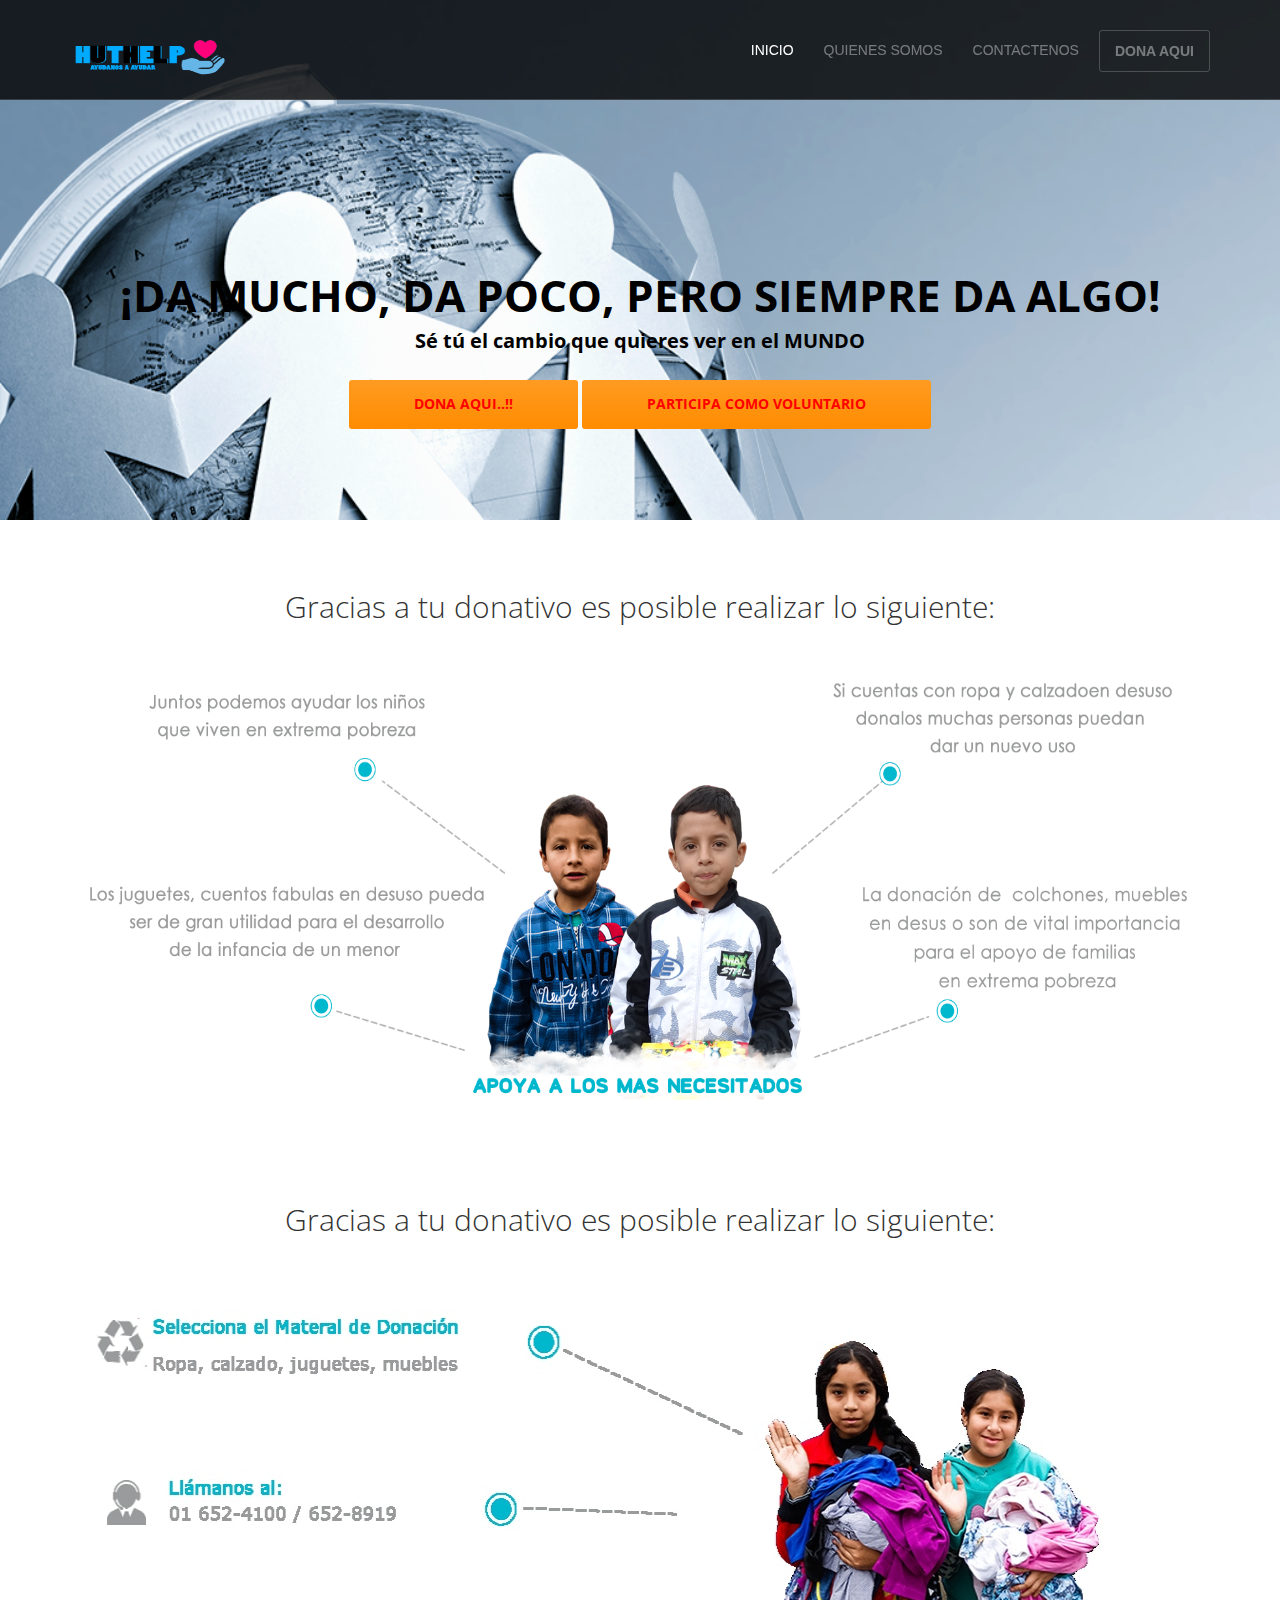
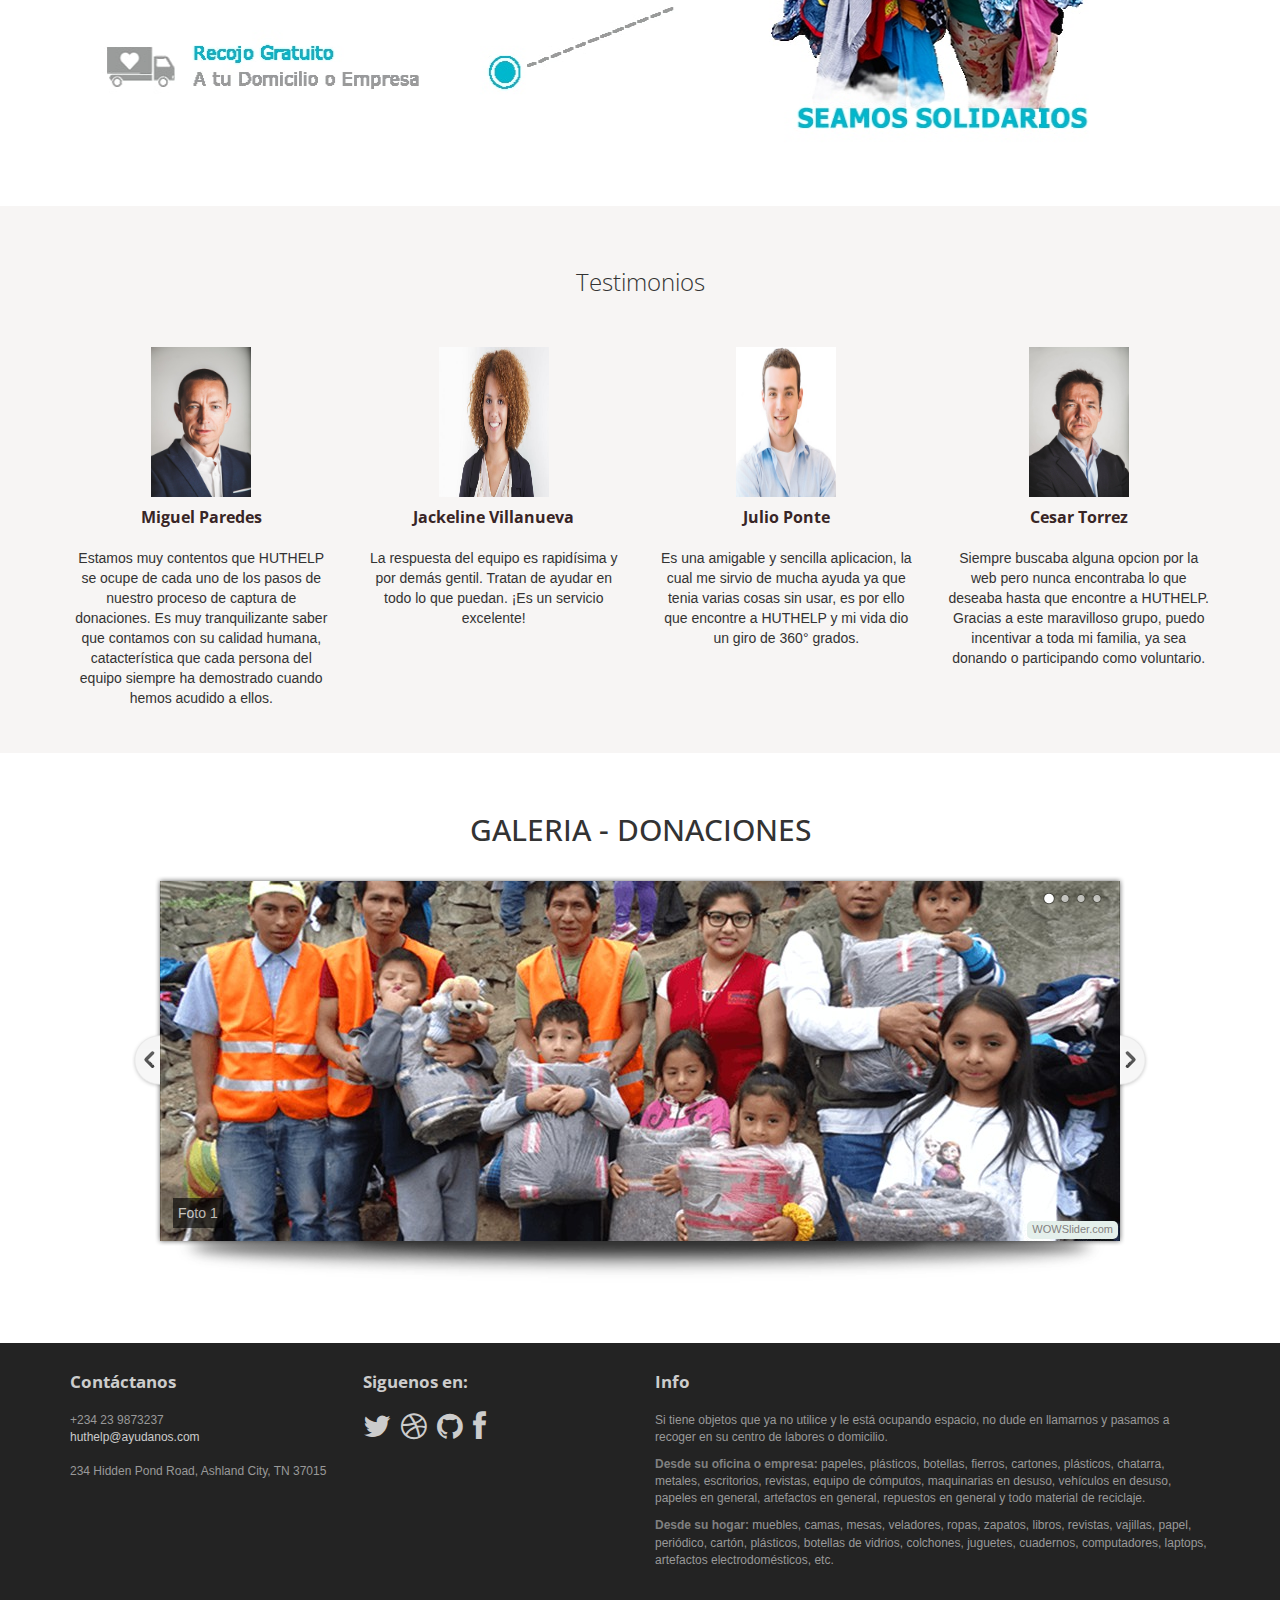
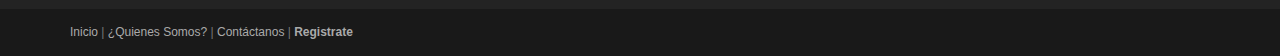
<file: Proyecto Donaciones/WebContent/index.html>
<!DOCTYPE html>
<html lang="en">
<head>
	<meta charset="utf-8">
	<meta name="viewport"    content="width=device-width, initial-scale=1.0">
	<meta name="description" content="">
	
	
	<title>HUTHELP - AYUDANOS A AYUDAR</title>

	<!-- este es el icono del logo de la pagina -->
	<link rel="shortcut icon" href="resources/assets/images/gt_favicon.png">
	<!-- usar api de google para el estilo de las letras -->
	<link rel="stylesheet" media="screen" href="http://fonts.googleapis.com/css?family=Open+Sans:300,400,700">
	<link rel="stylesheet" href="resources/assets/css/bootstrap.min.css">
	<link rel="stylesheet" href="resources/assets/css/font-awesome.min.css">

	<!-- Importando bootstrap y css para poder utilizarlos -->
	<link rel="stylesheet" href="resources/assets/css/bootstrap-theme.css" media="screen" >
	<link rel="stylesheet" href="resources/assets/css/main.css">

	
	
	<!-- UTF-8 permite codificar cualquier carácter Unicode -->
	<meta http-equiv="content-type" content="text/html; charset=utf-8" />
	<meta name="keywords" content="WOW Slider, Slider jQuery, Slider jQuery Image" />
	<meta name="description" content="WOWSlider creado con WOW Slider, un programa de asistente gratuito que ayuda a generar fácilmente hermosas presentaciones de diapositivas web" />
	
	<!-- Start WOWSlider.com HEAD section -->
	<link rel="stylesheet" type="text/css" href="engine1/style.css" media="screen" />
	<style type="text/css">a#vlb{display:none}</style>
	
	<style type="text/css">
        .zoom {
            /* Aumentamos la anchura y altura durante 2 segundos */
            transition: width 2s, height 2s, transform 2s;
            -moz-transition: width 2s, height 2s, -moz-transform 2s;
            -webkit-transition: width 2s, height 2s, -webkit-transform 2s;
            -o-transition: width 2s, height 2s,-o-transform 2s;
        }

            .zoom:hover {
                /* tranformamos el elemento al pasar el mouse por encima al doble de
            su tamaño con scale(2). */
                transform: scale(1.5);
                -moz-transform: scale(1.5); /* Firefox */
                -webkit-transform: scale(1.5); /* Chrome - Safari */
                -o-transform: scale(1.5); /* Opera */
            }
    </style>
	<script type="text/javascript" src="engine1/jquery.js"></script>
</head>

<body class="home">
	<!-- Barra de navegacion fija -->
	<div class="navbar navbar-inverse navbar-fixed-top headroom">
		<div class="container">
			<div class="navbar-header">
				<!-- Se transforma en boton cuando la pantalla se hace mas pequeña y jala los atributos del navbar-collapse -->
				<button type="button" class="navbar-toggle" data-toggle="collapse" data-target=".navbar-collapse"><span class="icon-bar"></span> <span class="icon-bar"></span> <span class="icon-bar"></span> </button>
				<!-- imagen del logo -->
				<a class="navbar-brand" href="index.html"><img width="158px" height="58px" src="resources/assets/images/LOGO_HUTHELP.png" alt="Progressus HTML5 template"></a>
			</div>
			<div class="navbar-collapse collapse">
			<!-- el navbar ocupa todo , y con nav pull-right le digo que empieze a llenar de derecha a izquierda -->
				<ul class="nav navbar-nav pull-right">
					<li class="active"><a href="index.html">INICIO</a></li>
					<li><a href="about.html">QUIENES SOMOS</a></li>
					<!-- drop down es para hacer una lista desplegable -->
					
					<li><a href="contact.html">CONTACTENOS</a></li>
					<li><a class="btn" href="signin.html">DONA AQUI</a></li>
				</ul>
			</div><!--/.nav-collapse -->
		</div>
	</div> 
	<!-- /.navbar -->

	<!-- Header -->
	<header id="head">
		<div class="container">
			<div class="row">
			<!-- el lead es para destacar el h1 (en negrita o mas oscuro) -->
				<h1 class="lead" style="color:black;"><b>¡DA MUCHO, DA POCO, PERO SIEMPRE DA ALGO!</b></h1>
				<!-- el tagline se usa para el lema -->
				<p class="tagline" style="color:black"><b style="font-size:20px">Sé tú el cambio que quieres ver en el MUNDO</b></p>
				<p><a class="btn btn-action btn-lg" role="button" style="color:red;">DONA AQUI..!!</a> <a class="btn btn-action btn-lg" role="button" style="color:red;">PARTICIPA COMO VOLUNTARIO</a></p>
			</div>
		</div>
	</header>
	<!-- /Header -->

	

	
	<div class="container text-center">
		<br> <br>
		<!-- la clase thin lo vuelve mas delgado la letra -->
		<h2 class="thin">Gracias a tu donativo es posible realizar lo siguiente:</h2>
		<!-- el text-muted le da un color gris parece como si fuera inhabilitado -->
		<img alt="" src="resources/assets/images/importancia-en-donar.png" width="1400px" height="500px">
		<br>
	</div>
	
		<div class="container text-center">
		<br> <br>
		<!-- la clase thin lo vuelve mas delgado la letra -->
		<h2 class="thin">Gracias a tu donativo es posible realizar lo siguiente:</h2>
		<!-- el text-muted le da un color gris parece como si fuera inhabilitado -->
		<img alt="" src="resources/assets/images/bg_header1.jpg" width="1400px" height="500px">
		<br>
	</div>
	
		
	<!-- el jumbotron es para resaltar el div (fondo)-->
	<div class="jumbotron top-space">
		<div class="container">
			
			<h3 class="text-center thin">Testimonios</h3>
			
			<div class="row">
			<!-- el col-md-3 es decir ocupara 3 espacios de 12 en una pantalla normal pero cuando es small sera sm-6 es decir la mitad -->
				<div class="col-md-3 col-sm-6 highlight">
				<center><img class="zoom" src="img/perfil_1.jpg" alt="" width="100px" height="150px"></center>
				<!-- el h-caption lo centra y lo vuelve negrita=subtitulo -->
					<div class="h-caption"><h4>Miguel Paredes</h4></div>
					<div class="h-body text-center">
						<p>Estamos muy contentos que HUTHELP se ocupe de cada uno de los pasos de nuestro proceso de captura de donaciones.

Es muy tranquilizante saber que contamos con su calidad humana, catacterística que cada persona del equipo siempre ha demostrado cuando hemos acudido a ellos.</p>
					</div>
				</div>
				<div class="col-md-3 col-sm-6 highlight">
				<center><img class="zoom" src="img/perfil_2.jpg" alt="" width="110px" height="150px"></center>
					<div class="h-caption"><h4>Jackeline Villanueva</h4></div>
					<div class="h-body text-center">
						<p>La respuesta del equipo es rapidísima y por demás gentil. Tratan de ayudar en todo lo que puedan.

¡Es un servicio excelente! </p>
					</div>
				</div>
				<div class="col-md-3 col-sm-6 highlight">
				<center><img class="zoom" src="img/perfil_4.jpg" alt="" width="100px" height="150px"></center>
					<div class="h-caption"><h4>Julio Ponte</h4></div>
					<div class="h-body text-center">
						<p>Es una amigable y sencilla aplicacion, la cual me sirvio de mucha ayuda ya que tenia varias cosas sin usar, es por ello que encontre a HUTHELP y mi vida dio un giro de 360° grados.</p>
					</div>
				</div>
				<div class="col-md-3 col-sm-6 highlight">
				<center><img class="zoom" src="img/perfil_5.jpg" alt="" width="100px" height="150px"></center>
					<div class="h-caption"><h4>Cesar Torrez</h4></div>
					<div class="h-body text-center">
						<p>Siempre buscaba alguna opcion por la web pero nunca encontraba lo que deseaba hasta que encontre a HUTHELP.
						Gracias a este maravilloso grupo, puedo incentivar a toda mi familia, ya sea donando o participando como voluntario. </p>
					</div>
				</div>
			</div> <!-- /row  -->
		
		</div>
	</div>
	<!-- /Highlights -->

	<!-- container -->
	<div class="container">
		<!-- centrar el texto y hace un espacio en la parte superior del h2 -->
		<h2 class="text-center top-space">GALERIA - DONACIONES</h2>
		<br>
		<!-- wowslider-container1 es el carrusel -->
		<div id="wowslider-container1">
			<div class="ws_images">
		<a href="#"><img src="data1/images/1.jpg" alt="1" title="Foto 1" id="wows0"/></a>
		<a href="#"><img src="data1/images/2.jpg" alt="2" title="Foto 2" id="wows1"/></a>
		<a href="#"><img src="data1/images/3.jpg" alt="3" title="Foto 3" id="wows2"/></a>
		<a href="#"><img src="data1/images/4.jpg" alt="4" title="Foto 4" id="wows3"/></a>
		</div>
		<!-- ws_bullets es para seleccionar en los puntos y que aparesca una imagen pequeña de las fotos -->
		<div class="ws_bullets"><div>
		<a href="#wows0" title="Foto 1"><img src="data1/tooltips/1.jpg" alt="1"/>Foto 1</a>
		<a href="#wows1" title="Foto 2"><img src="data1/tooltips/2.jpg" alt="2"/>Foto 2</a>
		<a href="#wows2" title="Foto 3"><img src="data1/tooltips/3.jpg" alt="3"/>Foto 3</a>
		<a href="#wows3" title="Foto 4"><img src="data1/tooltips/4.jpg" alt="4"/>Foto 4</a>
		</div></div>
		<div class="ws_shadow"></div>
			
	</div>

</div>	<!-- /container -->
	


<!-- pie de pagina / top space significa espacio en la parte superior -->
	<footer id="footer" class="top-space">

		<div class="footer1">
			<div class="container">
			<!-- row es fila -->
				<div class="row">
					<!-- widget es para darle un tamaño y un color personalizado /pequeño -->
					<div class="col-md-3 widget">
						<h3 class="widget-title">Contáctanos</h3>
						<div class="widget-body">
							<p>+234 23 9873237<br>
								<a href="mailto:#">huthelp@ayudanos.com</a><br>
								<br>
								234 Hidden Pond Road, Ashland City, TN 37015
							</p>	
						</div>
					</div>

					<div class="col-md-3 widget">
						<h3 class="widget-title">Siguenos en: </h3>
						<div class="widget-body">
							<p class="follow-me-icons">
								<a href=""><i class="fa fa-twitter fa-2"></i></a>
								<a href=""><i class="fa fa-dribbble fa-2"></i></a>
								<a href=""><i class="fa fa-github fa-2"></i></a>
								<a href=""><i class="fa fa-facebook fa-2"></i></a>
							</p>	
						</div>
					</div>

					<div class="col-md-6 widget">
						<h3 class="widget-title">Info</h3>
						<div class="widget-body">
							<p>Si tiene objetos que ya no utilice y le está ocupando espacio, no dude en llamarnos y pasamos a recoger en su centro de labores o domicilio.</p>
							<p><strong style="color:gray;">Desde su oficina o empresa:</strong>
papeles, plásticos, botellas, fierros, cartones, plásticos, chatarra, metales, escritorios, revistas,  equipo de cómputos, maquinarias en desuso, vehículos en desuso, papeles en general, artefactos en general, repuestos en general y todo material de reciclaje.</p>
<p><strong style="color:gray;">Desde su hogar:</strong>
muebles, camas, mesas, veladores, ropas, zapatos, libros, revistas, vajillas, papel, periódico, cartón, plásticos, botellas de vidrios, colchones, juguetes, cuadernos, computadores, laptops, artefactos electrodomésticos, etc.</p>
						</div>
					</div>

				</div> <!-- /row of widgets -->
			</div>
		</div>

		<div class="footer2">
			<div class="container">
				<div class="row">
					
					<div class="col-md-6 widget">
						<div class="widget-body">
							<p class="simplenav">
								<a href="index.html">Inicio</a> | 
								<a href="about.html">¿Quienes Somos?</a> |
								<a href="contact.html">Contáctanos</a> |
								<b><a href="signup.html">Registrate</a></b>
							</p>
						</div>
					</div>

					

				</div> <!-- /row of widgets -->
			</div>
		</div>

	</footer>	
		




	<!-- Las bibliotecas de JavaScript se colocan al final del documento para que las páginas se carguen más rápido -->
	<script src="http://ajax.googleapis.com/ajax/libs/jquery/1.10.2/jquery.min.js"></script>
	<script src="http://netdna.bootstrapcdn.com/bootstrap/3.0.0/js/bootstrap.min.js"></script>
	<script src="resources/assets/js/headroom.min.js"></script>
	<script src="resources/assets/js/jQuery.headroom.min.js"></script>
	<script src="resources/assets/js/template.js"></script>
	<script type="text/javascript" src="engine1/script.js"></script>
</body>
</html>
</file>
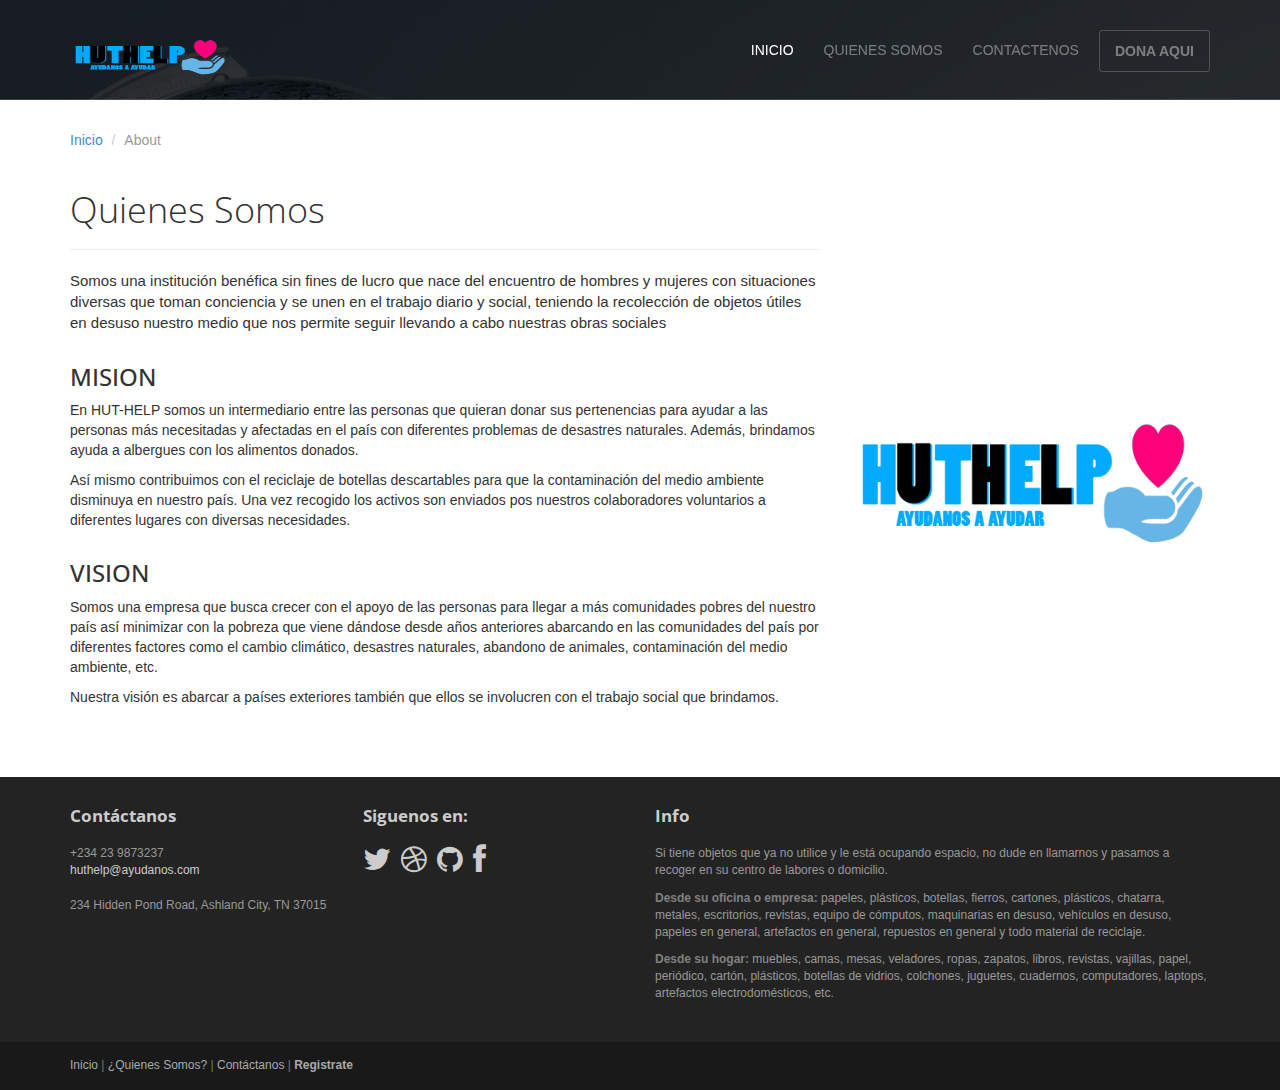
<file: Proyecto Donaciones/WebContent/about.html>
<!DOCTYPE html>
<html lang="en">
<head>
	<meta charset="utf-8">
	<meta name="viewport"    content="width=device-width, initial-scale=1.0">
	<meta name="description" content="">
	
	
	<title>¿Quienes Somos? - HUTHELP</title>

	<!-- este es el icono del logo de la pagina -->
	<link rel="shortcut icon" href="resources/assets/images/gt_favicon.png">
	<!-- usar api de google para el estilo de las letras -->
	<link rel="stylesheet" media="screen" href="http://fonts.googleapis.com/css?family=Open+Sans:300,400,700">
	<link rel="stylesheet" href="resources/assets/css/bootstrap.min.css">
	<link rel="stylesheet" href="resources/assets/css/font-awesome.min.css">

	<!-- Importando bootstrap y css para poder utilizarlos -->
	<link rel="stylesheet" href="resources/assets/css/bootstrap-theme.css" media="screen" >
	<link rel="stylesheet" href="resources/assets/css/main.css">

	
</head>

<body>
	<!-- Barra de navegacion fija , esta invertidad empieza a colocar los valores de derecha a izquierda y fixed-top hace que se pegue a la parte superior-->
	<div class="navbar navbar-inverse navbar-fixed-top headroom" >
		<div class="container">
			<div class="navbar-header">
				<!-- Se transforma en boton cuando la pantalla se hace mas pequeña y jala los atributos del navbar-collapse -->
				<button type="button" class="navbar-toggle" data-toggle="collapse" data-target=".navbar-collapse"><span class="icon-bar"></span> <span class="icon-bar"></span> <span class="icon-bar"></span> </button>
				<a class="navbar-brand" href="index.html"><img width="158px" height="58px" src="resources/assets/images/LOGO_HUTHELP.png" alt="Progressus HTML5 template"></a>
			</div>
			<div class="navbar-collapse collapse">
			<!-- el navbar ocupa todo , y con nav pull-right le digo que empieze a llenar de derecha a izquierda -->
				<ul class="nav navbar-nav pull-right">
					<li class="active"><a href="index.html">INICIO</a></li>
					<li><a href="about.html">QUIENES SOMOS</a></li>
					
					<li><a href="contact.html">CONTACTENOS</a></li>
					<li><a class="btn" href="signin.html">DONA AQUI</a></li>
				</ul>
			</div><!--/.nav-collapse -->
		</div>
	</div> 
	<!-- /.navbar -->

	<header id="head" class="secondary"></header>

	<!-- container -->
	<div class="container">
		
		<!-- Esta parte es para direccionar dentro de la pagina hacia otra ventana -->
		<ol class="breadcrumb">
			<li><a href="index.html">Inicio</a></li>
			<li class="active">About</li>
		</ol>

		<div class="row">
			
			<!-- Contenido principal del artículo -->
			<article class="col-sm-8 maincontent">
				<header class="page-header">
					<h1 class="page-title">Quienes Somos</h1>
				</header>
				<p style="font-size:15px;">Somos una institución benéfica sin fines de lucro que nace del encuentro de hombres y mujeres con situaciones diversas que toman conciencia y se unen en el trabajo diario y social, teniendo la recolección de objetos útiles en desuso nuestro medio que nos permite seguir llevando a cabo nuestras obras sociales</p>
				
				
				<h3>MISION</h3>
				<p>En HUT-HELP somos un intermediario entre las personas que quieran donar sus pertenencias para ayudar a las personas más necesitadas y afectadas en el país con diferentes problemas de desastres naturales. Además, brindamos ayuda a albergues con los alimentos donados. </p>
				<p>Así mismo contribuimos con el reciclaje de botellas descartables para que la contaminación del medio ambiente disminuya en nuestro país. Una vez recogido los activos son enviados pos nuestros colaboradores voluntarios a diferentes lugares con diversas necesidades.</p>
				
				
				<h3>VISION</h3>
				<p>Somos una empresa que busca crecer con el apoyo de las personas para llegar a más comunidades pobres del nuestro país así minimizar con la pobreza que viene dándose desde años anteriores abarcando en las comunidades del país por diferentes factores como el cambio climático, desastres naturales, abandono de animales, contaminación del medio ambiente, etc. </p>
				<p>Nuestra visión es abarcar a países exteriores también que ellos se involucren con el trabajo social que brindamos.</p>
			</article>
			<!-- /Article -->
			<aside class="col-md-4 sidebar sidebar-right">

				<div class="row widget">
					<div class="col-xs-12">
						<p><img src="resources/assets/images/LOGO_HUTHELP.png" style="width:1900px; padding-top:200px;" alt=""></p>
					</div>
				</div>
			</aside>


		</div>
	</div>	<!-- /container -->
	
	<!-- pie de pagina / top space significa espacio en la parte superior -->
	<footer id="footer" class="top-space">
			<!-- footer1 esta aplicandole un estilo personalizado a ese div como el fondo en negro -->
		<div class="footer1">
			<div class="container">
			<!-- row es fila -->
				<div class="row">
					<!-- widget es para darle un tamaño y un color personalizado /pequeño -->
					<div class="col-md-3 widget">
						<h3 class="widget-title">Contáctanos</h3>
						<div class="widget-body">
							<p>+234 23 9873237<br>
								<a href="mailto:#">huthelp@ayudanos.com</a><br>
								<br>
								234 Hidden Pond Road, Ashland City, TN 37015
							</p>	
						</div>
					</div>

					<div class="col-md-3 widget">
						<h3 class="widget-title">Siguenos en: </h3>
						<div class="widget-body">
							<p class="follow-me-icons">
								<a href=""><i class="fa fa-twitter fa-2"></i></a>
								<a href=""><i class="fa fa-dribbble fa-2"></i></a>
								<a href=""><i class="fa fa-github fa-2"></i></a>
								<a href=""><i class="fa fa-facebook fa-2"></i></a>
							</p>	
						</div>
					</div>

					<div class="col-md-6 widget">
						<h3 class="widget-title">Info</h3>
						<div class="widget-body">
							<p>Si tiene objetos que ya no utilice y le está ocupando espacio, no dude en llamarnos y pasamos a recoger en su centro de labores o domicilio.</p>
							<p><strong style="color:gray;">Desde su oficina o empresa:</strong>
papeles, plásticos, botellas, fierros, cartones, plásticos, chatarra, metales, escritorios, revistas,  equipo de cómputos, maquinarias en desuso, vehículos en desuso, papeles en general, artefactos en general, repuestos en general y todo material de reciclaje.</p>
<p><strong style="color:gray;">Desde su hogar:</strong>
muebles, camas, mesas, veladores, ropas, zapatos, libros, revistas, vajillas, papel, periódico, cartón, plásticos, botellas de vidrios, colchones, juguetes, cuadernos, computadores, laptops, artefactos electrodomésticos, etc.</p>
						</div>
					</div>

				</div> <!-- /row of widgets -->
			</div>
		</div>
		<!-- footer2 esta aplicandole un estilo personalizado a ese div como el fondo en negro -->
		<div class="footer2">
			<div class="container">
				<div class="row">
					
					<div class="col-md-6 widget">
						<div class="widget-body">
							<p class="simplenav">
								<a href="index.html">Inicio</a> | 
								<a href="about.html">¿Quienes Somos?</a> |
								<a href="contact.html">Contáctanos</a> |
								<b><a href="signup.html">Registrate</a></b>
							</p>
						</div>
					</div>

				

				</div> <!-- /row of widgets -->
			</div>
		</div>
	</footer>	
		




	<!-- Las bibliotecas de JavaScript se colocan al final del documento para que las páginas se carguen más rápido -->
	<script src="http://ajax.googleapis.com/ajax/libs/jquery/1.10.2/jquery.min.js"></script>
	<script src="http://netdna.bootstrapcdn.com/bootstrap/3.0.0/js/bootstrap.min.js"></script>
	<script src="resources/assets/js/headroom.min.js"></script>
	<script src="resources/assets/js/jQuery.headroom.min.js"></script>
	<script src="resources/assets/js/template.js"></script>
</body>
</html>
</file>
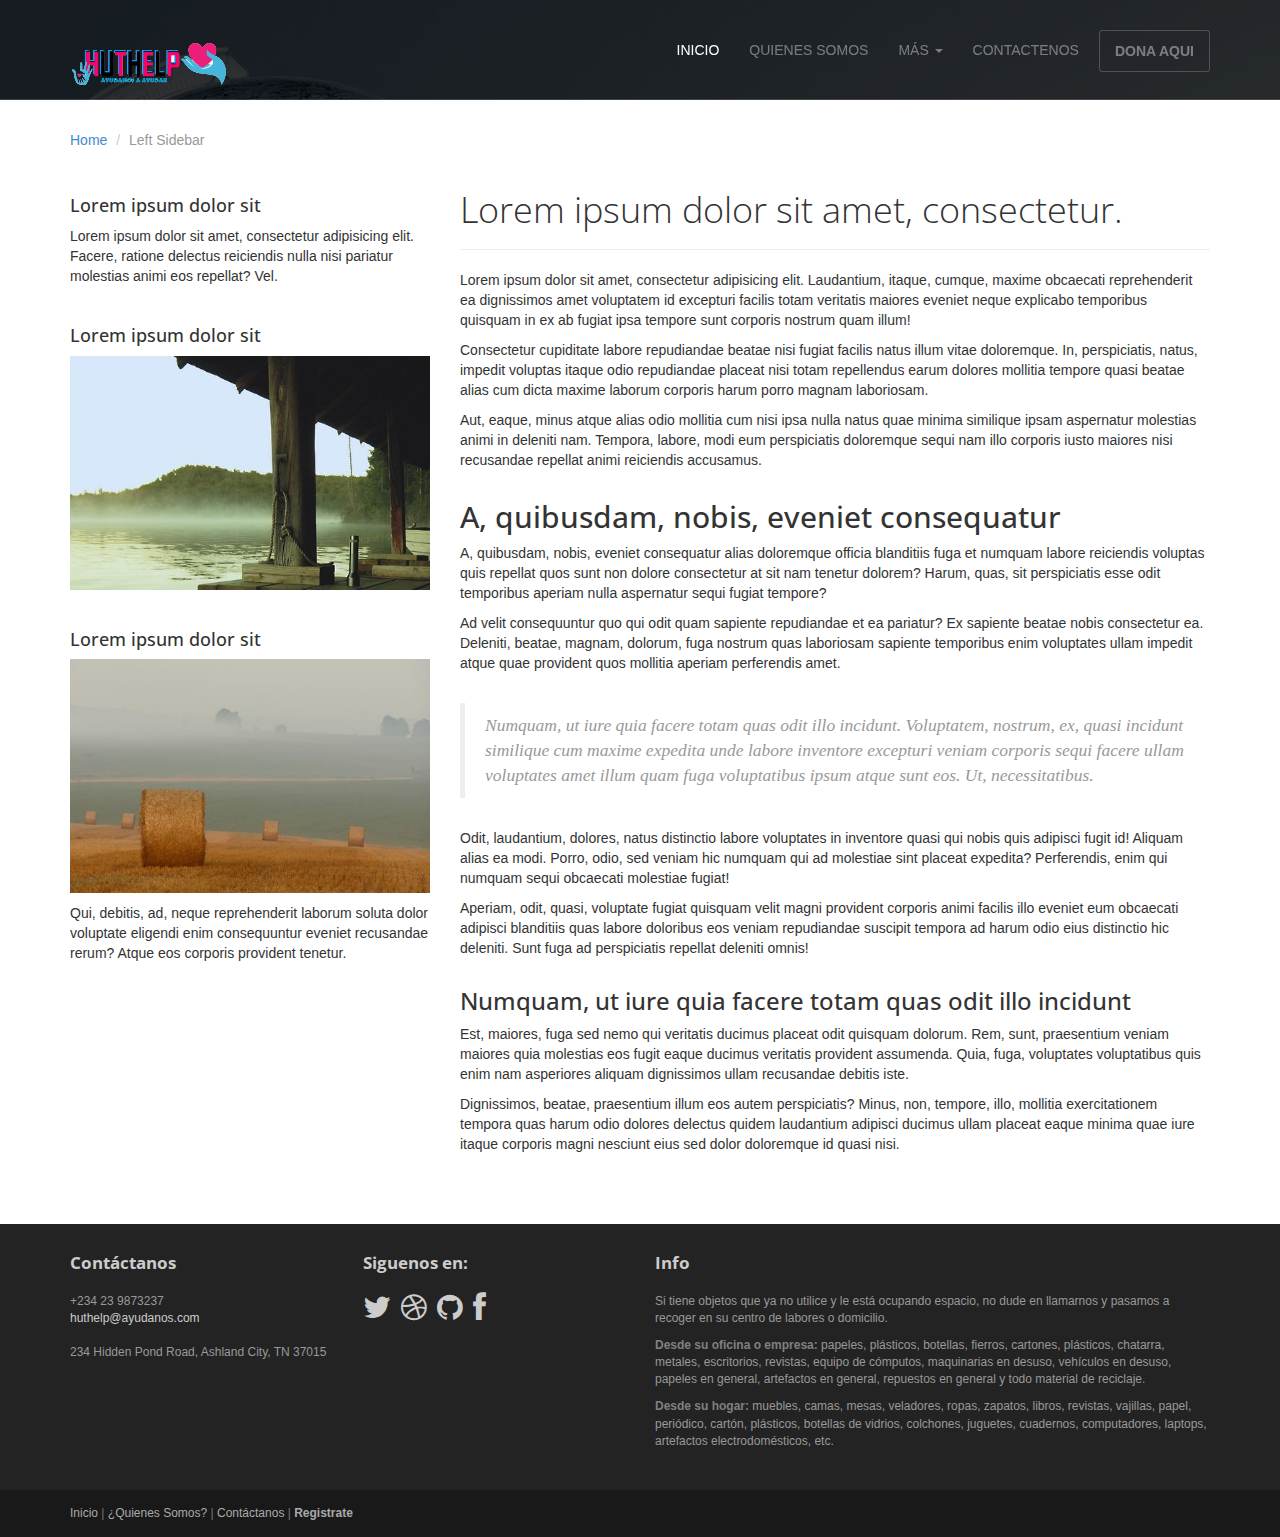
<file: Proyecto Donaciones/WebContent/sidebar-left.html>
<!DOCTYPE html>
<html lang="en">
<head>
	<meta charset="utf-8">
	<meta name="viewport"    content="width=device-width, initial-scale=1.0">
	<meta name="description" content="">

	
	<title>Historia - HUTHELP</title>
	<!-- este es el icono del logo de la pagina -->
	<link rel="shortcut icon" href="resources/assets/images/gt_favicon.png">
	<!-- usar api de google para el estilo de las letras -->
	<link rel="stylesheet" media="screen" href="http://fonts.googleapis.com/css?family=Open+Sans:300,400,700">
	<link rel="stylesheet" href="resources/assets/css/bootstrap.min.css">
	<link rel="stylesheet" href="resources/assets/css/font-awesome.min.css">

	<!-- Importando bootstrap y css para poder utilizarlos -->
	<link rel="stylesheet" href="resources/assets/css/bootstrap-theme.css" media="screen" >
	<link rel="stylesheet" href="resources/assets/css/main.css">

	
</head>

<body>
	<!-- Barra de navegacion fija , esta invertidad empieza a colocar los valores de derecha a izquierda y fixed-top hace que se pegue a la parte superior-->
	<div class="navbar navbar-inverse navbar-fixed-top headroom" >
		<div class="container">
			<div class="navbar-header">
				<!-- Button for smallest screens -->
				<button type="button" class="navbar-toggle" data-toggle="collapse" data-target=".navbar-collapse"><span class="icon-bar"></span> <span class="icon-bar"></span> <span class="icon-bar"></span> </button>
				<a class="navbar-brand" href="index.html"><img src="resources/assets/images/logo.png" alt="Progressus HTML5 template"></a>
			</div>
			<div class="navbar-collapse collapse">
			<!-- el navbar ocupa todo , y con nav pull-right le digo que empieze a llenar de derecha a izquierda -->
				<ul class="nav navbar-nav pull-right">
					<li class="active"><a href="index.html">INICIO</a></li>
					<li><a href="about.html">QUIENES SOMOS</a></li>
					<li class="dropdown">
						<a href="#" class="dropdown-toggle" data-toggle="dropdown">MÁS <b class="caret"></b></a>
						<ul class="dropdown-menu">
							<li><a href="sidebar-left.html">HISTORIA</a></li>
							<li class="active"><a href="sidebar-right.html">MISION Y VISION</a></li>
						</ul>
					</li>
					<li><a href="contact.html">CONTACTENOS</a></li>
					<li><a class="btn" href="signin.html">DONA AQUI</a></li>
				</ul>
			</div><!--/.nav-collapse -->
		</div>
	</div> 
	<!-- /.navbar -->

	<header id="head" class="secondary"></header>

	<!-- container -->
	<div class="container">
		<!-- Esta parte es para direccionar dentro de la pagina hacia otra ventana -->
		<ol class="breadcrumb">
			<li><a href="index.html">Home</a></li>
			<li class="active">Left Sidebar</li>
		</ol>

		<div class="row">
			
			<!-- barra lateral sidebar  left=derecha-->
			<aside class="col-md-4 sidebar sidebar-left">

				<div class="row widget">
					<div class="col-xs-12">
						<h4>Lorem ipsum dolor sit</h4>
						<p>Lorem ipsum dolor sit amet, consectetur adipisicing elit. Facere, ratione delectus reiciendis nulla nisi pariatur molestias animi eos repellat? Vel.</p>
					</div>
				</div>
				<div class="row widget">
					<div class="col-xs-12">
						<h4>Lorem ipsum dolor sit</h4>
						<p><img src="resources/assets/images/1.jpg" alt=""></p>
					</div>
				</div>
				<div class="row widget">
					<div class="col-xs-12">
						<h4>Lorem ipsum dolor sit</h4>
						<p><img src="resources/assets/images/2.jpg" alt=""></p>
						<p>Qui, debitis, ad, neque reprehenderit laborum soluta dolor voluptate eligendi enim consequuntur eveniet recusandae rerum? Atque eos corporis provident tenetur.</p>
					</div>
				</div>

			</aside>
			<!-- /Sidebar -->

			<!-- Article main content -->
			<article class="col-md-8 maincontent">
				<header class="page-header">
					<h1 class="page-title">Lorem ipsum dolor sit amet, consectetur.</h1>
				</header>
				<p>Lorem ipsum dolor sit amet, consectetur adipisicing elit. Laudantium, itaque, cumque, maxime obcaecati reprehenderit ea dignissimos amet voluptatem id excepturi facilis totam veritatis maiores eveniet neque explicabo temporibus quisquam in ex ab fugiat ipsa tempore sunt corporis nostrum quam illum!</p>
				<p>Consectetur cupiditate labore repudiandae beatae nisi fugiat facilis natus illum vitae doloremque. In, perspiciatis, natus, impedit voluptas itaque odio repudiandae placeat nisi totam repellendus earum dolores mollitia tempore quasi beatae alias cum dicta maxime laborum corporis harum porro magnam laboriosam.</p>
				<p>Aut, eaque, minus atque alias odio mollitia cum nisi ipsa nulla natus quae minima similique ipsam aspernatur molestias animi in deleniti nam. Tempora, labore, modi eum perspiciatis doloremque sequi nam illo corporis iusto maiores nisi recusandae repellat animi reiciendis accusamus.</p>

				<h2>A, quibusdam, nobis, eveniet consequatur</h2>
				<p>A, quibusdam, nobis, eveniet consequatur alias doloremque officia blanditiis fuga et numquam labore reiciendis voluptas quis repellat quos sunt non dolore consectetur at sit nam tenetur dolorem? Harum, quas, sit perspiciatis esse odit temporibus aperiam nulla aspernatur sequi fugiat tempore?</p>
				<p>Ad velit consequuntur quo qui odit quam sapiente repudiandae et ea pariatur? Ex sapiente beatae nobis consectetur ea. Deleniti, beatae, magnam, dolorum, fuga nostrum quas laboriosam sapiente temporibus enim voluptates ullam impedit atque quae provident quos mollitia aperiam perferendis amet.</p>

				<blockquote>Numquam, ut iure quia facere totam quas odit illo incidunt. Voluptatem, nostrum, ex, quasi incidunt similique cum maxime expedita unde labore inventore excepturi veniam corporis sequi facere ullam voluptates amet illum quam fuga voluptatibus ipsum atque sunt eos. Ut, necessitatibus.</blockquote>
				<p>Odit, laudantium, dolores, natus distinctio labore voluptates in inventore quasi qui nobis quis adipisci fugit id! Aliquam alias ea modi. Porro, odio, sed veniam hic numquam qui ad molestiae sint placeat expedita? Perferendis, enim qui numquam sequi obcaecati molestiae fugiat!</p>
				<p>Aperiam, odit, quasi, voluptate fugiat quisquam velit magni provident corporis animi facilis illo eveniet eum obcaecati adipisci blanditiis quas labore doloribus eos veniam repudiandae suscipit tempora ad harum odio eius distinctio hic deleniti. Sunt fuga ad perspiciatis repellat deleniti omnis!</p>

				<h3>Numquam, ut iure quia facere totam quas odit illo incidunt</h3>
				<p>Est, maiores, fuga sed nemo qui veritatis ducimus placeat odit quisquam dolorum. Rem, sunt, praesentium veniam maiores quia molestias eos fugit eaque ducimus veritatis provident assumenda. Quia, fuga, voluptates voluptatibus quis enim nam asperiores aliquam dignissimos ullam recusandae debitis iste.</p>
				<p>Dignissimos, beatae, praesentium illum eos autem perspiciatis? Minus, non, tempore, illo, mollitia exercitationem tempora quas harum odio dolores delectus quidem laudantium adipisci ducimus ullam placeat eaque minima quae iure itaque corporis magni nesciunt eius sed dolor doloremque id quasi nisi.</p>
			</article>
			<!-- /Article -->

		</div>
	</div>	<!-- /container -->
	
<!-- pie de pagina / top space significa espacio en la parte superior -->
	<footer id="footer" class="top-space">
<!-- footer1 esta aplicandole un estilo personalizado a ese div como el fondo en negro -->
		<div class="footer1">
			<div class="container">
			<!-- row es fila -->
				<div class="row">
					<!-- widget es para darle un tamaño y un color personalizado /pequeño -->
					<div class="col-md-3 widget">
						<h3 class="widget-title">Contáctanos</h3>
						<div class="widget-body">
							<p>+234 23 9873237<br>
								<a href="mailto:#">huthelp@ayudanos.com</a><br>
								<br>
								234 Hidden Pond Road, Ashland City, TN 37015
							</p>	
						</div>
					</div>

					<div class="col-md-3 widget">
						<h3 class="widget-title">Siguenos en: </h3>
						<div class="widget-body">
							<p class="follow-me-icons">
								<a href=""><i class="fa fa-twitter fa-2"></i></a>
								<a href=""><i class="fa fa-dribbble fa-2"></i></a>
								<a href=""><i class="fa fa-github fa-2"></i></a>
								<a href=""><i class="fa fa-facebook fa-2"></i></a>
							</p>	
						</div>
					</div>

					<div class="col-md-6 widget">
						<h3 class="widget-title">Info</h3>
						<div class="widget-body">
							<p>Si tiene objetos que ya no utilice y le está ocupando espacio, no dude en llamarnos y pasamos a recoger en su centro de labores o domicilio.</p>
							<p><strong style="color:gray;">Desde su oficina o empresa:</strong>
papeles, plásticos, botellas, fierros, cartones, plásticos, chatarra, metales, escritorios, revistas,  equipo de cómputos, maquinarias en desuso, vehículos en desuso, papeles en general, artefactos en general, repuestos en general y todo material de reciclaje.</p>
<p><strong style="color:gray;">Desde su hogar:</strong>
muebles, camas, mesas, veladores, ropas, zapatos, libros, revistas, vajillas, papel, periódico, cartón, plásticos, botellas de vidrios, colchones, juguetes, cuadernos, computadores, laptops, artefactos electrodomésticos, etc.</p>
						</div>
					</div>

				</div> <!-- /row of widgets -->
			</div>
		</div>
<!-- footer2 esta aplicandole un estilo personalizado a ese div como el fondo en negro -->
		<div class="footer2">
			<div class="container">
				<div class="row">
					
					<div class="col-md-6 widget">
						<div class="widget-body">
							<p class="simplenav">
								<a href="index.html">Inicio</a> | 
								<a href="about.html">¿Quienes Somos?</a> |
								<a href="contact.html">Contáctanos</a> |
								<b><a href="signup.html">Registrate</a></b>
							</p>
						</div>
					</div>



				</div> <!-- /row of widgets -->
			</div>
		</div>
	</footer>	
		




	<!-- Las bibliotecas de JavaScript se colocan al final del documento para que las páginas se carguen más rápido -->
	<script src="http://ajax.googleapis.com/ajax/libs/jquery/1.10.2/jquery.min.js"></script>
	<script src="http://netdna.bootstrapcdn.com/bootstrap/3.0.0/js/bootstrap.min.js"></script>
	<script src="resources/assets/js/headroom.min.js"></script>
	<script src="resources/assets/js/jQuery.headroom.min.js"></script>
	<script src="resources/assets/js/template.js"></script>
</body>
</html>
</file>
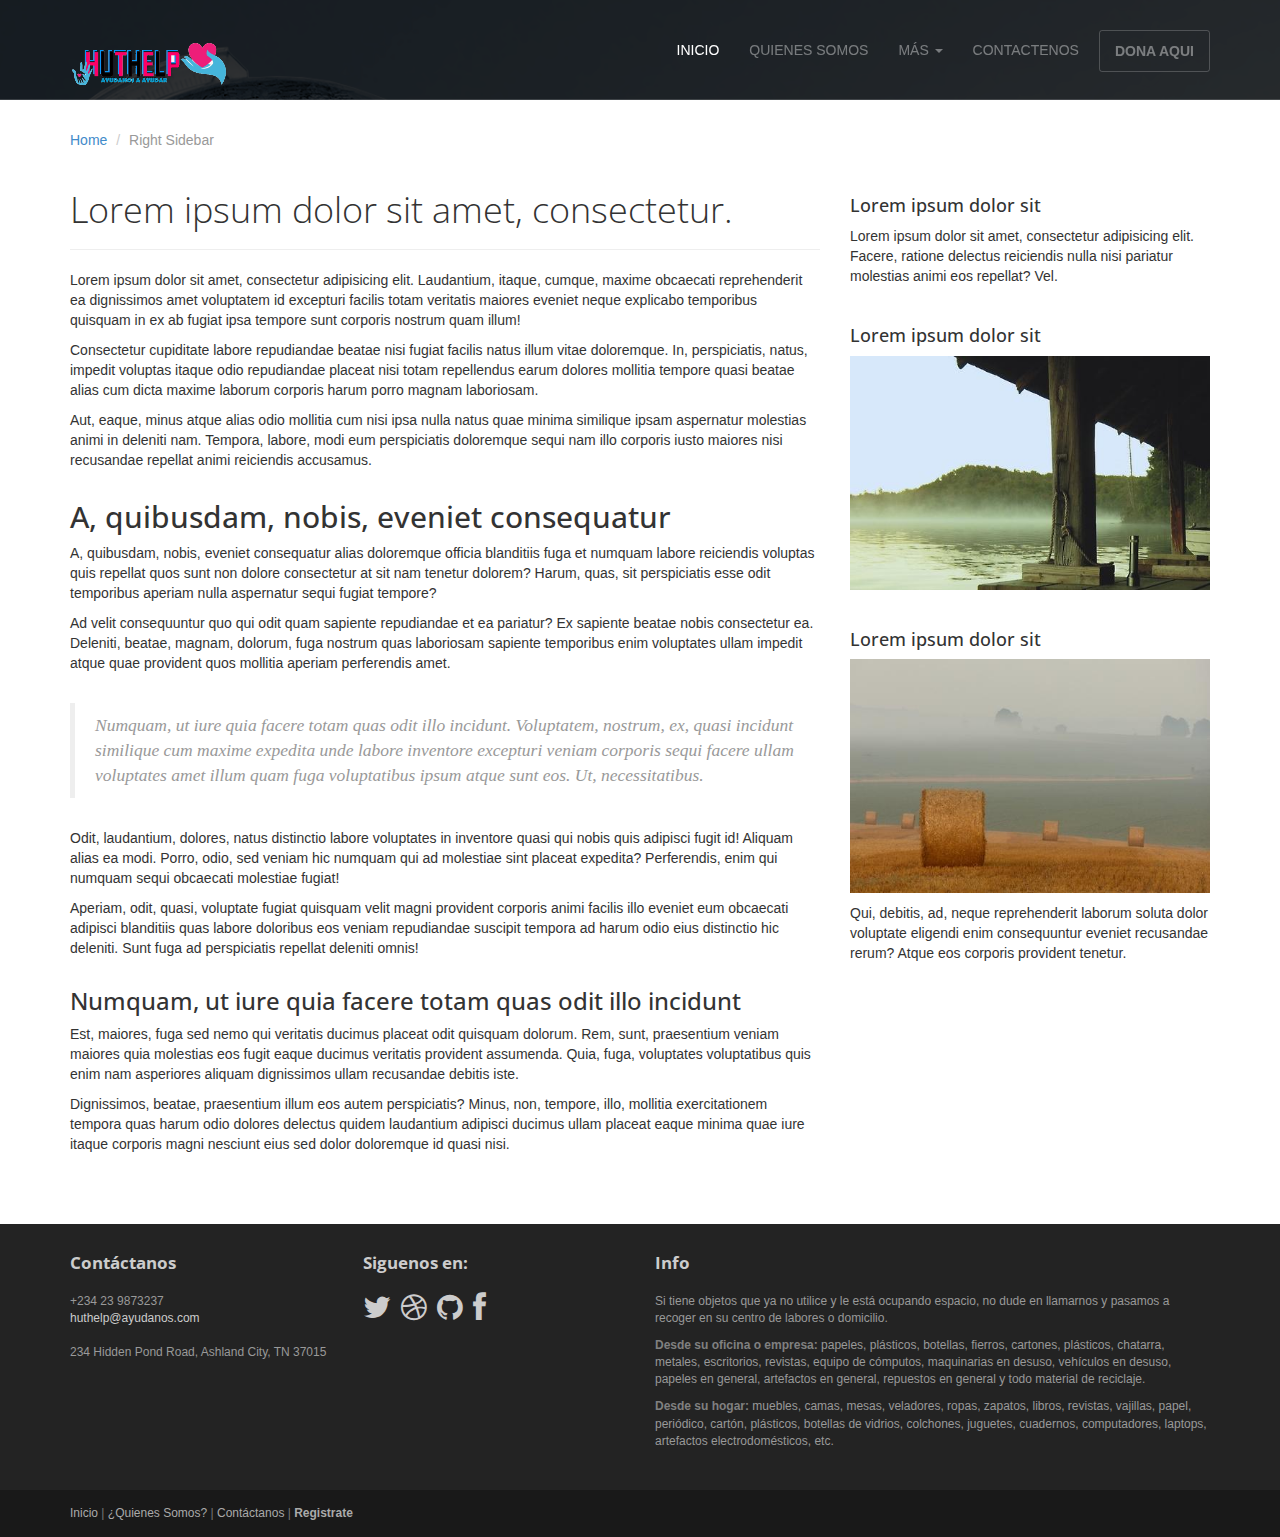
<file: Proyecto Donaciones/WebContent/sidebar-right.html>
<!DOCTYPE html>
<html lang="en">
<head>
	<meta charset="utf-8">
	<meta name="viewport"    content="width=device-width, initial-scale=1.0">
	<meta name="description" content="">

	
	<title>Mision y Vision - HUTHELP</title>
	<!-- este es el icono del logo de la pagina -->
	<link rel="shortcut icon" href="resources/assets/images/gt_favicon.png">
	<!-- usar api de google para el estilo de las letras -->
	<link rel="stylesheet" media="screen" href="http://fonts.googleapis.com/css?family=Open+Sans:300,400,700">
	<link rel="stylesheet" href="resources/assets/css/bootstrap.min.css">
	<link rel="stylesheet" href="resources/assets/css/font-awesome.min.css">

	<!-- Importando bootstrap y css para poder utilizarlos -->
	<link rel="stylesheet" href="resources/assets/css/bootstrap-theme.css" media="screen" >
	<link rel="stylesheet" href="resources/assets/css/main.css">


</head>

<body>
	<!-- Barra de navegacion fija , esta invertidad empieza a colocar los valores de derecha a izquierda y fixed-top hace que se pegue a la parte superior-->
	<div class="navbar navbar-inverse navbar-fixed-top headroom" >
		<div class="container">
			<div class="navbar-header">
				<!-- Button for smallest screens -->
				<button type="button" class="navbar-toggle" data-toggle="collapse" data-target=".navbar-collapse"><span class="icon-bar"></span> <span class="icon-bar"></span> <span class="icon-bar"></span> </button>
				<a class="navbar-brand" href="index.html"><img src="resources/assets/images/logo.png" alt="Progressus HTML5 template"></a>
			</div>
			<div class="navbar-collapse collapse">
			<!-- el navbar ocupa todo , y con nav pull-right le digo que empieze a llenar de derecha a izquierda -->
				<ul class="nav navbar-nav pull-right">
					<li class="active"><a href="index.html">INICIO</a></li>
					<li><a href="about.html">QUIENES SOMOS</a></li>
					<li class="dropdown">
						<a href="#" class="dropdown-toggle" data-toggle="dropdown">MÁS <b class="caret"></b></a>
						<ul class="dropdown-menu">
							<li><a href="sidebar-left.html">HISTORIA</a></li>
							<li class="active"><a href="sidebar-right.html">MISION Y VISION</a></li>
						</ul>
					</li>
					<li><a href="contact.html">CONTACTENOS</a></li>
					<li><a class="btn" href="signin.html">DONA AQUI</a></li>
				</ul>
			</div><!--/.nav-collapse -->
		</div>
	</div> 
	<!-- /.navbar -->

	<header id="head" class="secondary"></header>

	<!-- container -->
	<div class="container">
		<!-- Esta parte es para direccionar dentro de la pagina hacia otra ventana -->
		<ol class="breadcrumb">
			<li><a href="index.html">Home</a></li>
			<li class="active">Right Sidebar</li>
		</ol>

		<div class="row">
			
			<!-- Contenido principal del articulo -->
			<article class="col-md-8 maincontent">
				<header class="page-header">
					<h1 class="page-title">Lorem ipsum dolor sit amet, consectetur.</h1>
				</header>
				<p>Lorem ipsum dolor sit amet, consectetur adipisicing elit. Laudantium, itaque, cumque, maxime obcaecati reprehenderit ea dignissimos amet voluptatem id excepturi facilis totam veritatis maiores eveniet neque explicabo temporibus quisquam in ex ab fugiat ipsa tempore sunt corporis nostrum quam illum!</p>
				<p>Consectetur cupiditate labore repudiandae beatae nisi fugiat facilis natus illum vitae doloremque. In, perspiciatis, natus, impedit voluptas itaque odio repudiandae placeat nisi totam repellendus earum dolores mollitia tempore quasi beatae alias cum dicta maxime laborum corporis harum porro magnam laboriosam.</p>
				<p>Aut, eaque, minus atque alias odio mollitia cum nisi ipsa nulla natus quae minima similique ipsam aspernatur molestias animi in deleniti nam. Tempora, labore, modi eum perspiciatis doloremque sequi nam illo corporis iusto maiores nisi recusandae repellat animi reiciendis accusamus.</p>

				<h2>A, quibusdam, nobis, eveniet consequatur</h2>
				<p>A, quibusdam, nobis, eveniet consequatur alias doloremque officia blanditiis fuga et numquam labore reiciendis voluptas quis repellat quos sunt non dolore consectetur at sit nam tenetur dolorem? Harum, quas, sit perspiciatis esse odit temporibus aperiam nulla aspernatur sequi fugiat tempore?</p>
				<p>Ad velit consequuntur quo qui odit quam sapiente repudiandae et ea pariatur? Ex sapiente beatae nobis consectetur ea. Deleniti, beatae, magnam, dolorum, fuga nostrum quas laboriosam sapiente temporibus enim voluptates ullam impedit atque quae provident quos mollitia aperiam perferendis amet.</p>

				<blockquote>Numquam, ut iure quia facere totam quas odit illo incidunt. Voluptatem, nostrum, ex, quasi incidunt similique cum maxime expedita unde labore inventore excepturi veniam corporis sequi facere ullam voluptates amet illum quam fuga voluptatibus ipsum atque sunt eos. Ut, necessitatibus.</blockquote>
				<p>Odit, laudantium, dolores, natus distinctio labore voluptates in inventore quasi qui nobis quis adipisci fugit id! Aliquam alias ea modi. Porro, odio, sed veniam hic numquam qui ad molestiae sint placeat expedita? Perferendis, enim qui numquam sequi obcaecati molestiae fugiat!</p>
				<p>Aperiam, odit, quasi, voluptate fugiat quisquam velit magni provident corporis animi facilis illo eveniet eum obcaecati adipisci blanditiis quas labore doloribus eos veniam repudiandae suscipit tempora ad harum odio eius distinctio hic deleniti. Sunt fuga ad perspiciatis repellat deleniti omnis!</p>

				<h3>Numquam, ut iure quia facere totam quas odit illo incidunt</h3>
				<p>Est, maiores, fuga sed nemo qui veritatis ducimus placeat odit quisquam dolorum. Rem, sunt, praesentium veniam maiores quia molestias eos fugit eaque ducimus veritatis provident assumenda. Quia, fuga, voluptates voluptatibus quis enim nam asperiores aliquam dignissimos ullam recusandae debitis iste.</p>
				<p>Dignissimos, beatae, praesentium illum eos autem perspiciatis? Minus, non, tempore, illo, mollitia exercitationem tempora quas harum odio dolores delectus quidem laudantium adipisci ducimus ullam placeat eaque minima quae iure itaque corporis magni nesciunt eius sed dolor doloremque id quasi nisi.</p>
			</article>
			<!-- /Article -->
			
			<!-- Sidebar -->
			<aside class="col-md-4 sidebar sidebar-right">

				<div class="row widget">
					<div class="col-xs-12">
						<h4>Lorem ipsum dolor sit</h4>
						<p>Lorem ipsum dolor sit amet, consectetur adipisicing elit. Facere, ratione delectus reiciendis nulla nisi pariatur molestias animi eos repellat? Vel.</p>
					</div>
				</div>
				<div class="row widget">
					<div class="col-xs-12">
						<h4>Lorem ipsum dolor sit</h4>
						<p><img src="resources/assets/images/1.jpg" alt=""></p>
					</div>
				</div>
				<div class="row widget">
					<div class="col-xs-12">
						<h4>Lorem ipsum dolor sit</h4>
						<p><img src="resources/assets/images/2.jpg" alt=""></p>
						<p>Qui, debitis, ad, neque reprehenderit laborum soluta dolor voluptate eligendi enim consequuntur eveniet recusandae rerum? Atque eos corporis provident tenetur.</p>
					</div>
				</div>

			</aside>
			<!-- /Sidebar -->

		</div>
	</div>	<!-- /container -->
	
<!-- pie de pagina / top space significa espacio en la parte superior -->
	<footer id="footer" class="top-space">
<!-- footer1 esta aplicandole un estilo personalizado a ese div como el fondo en negro -->
		<div class="footer1">
			<div class="container">
			<!-- row es fila -->
				<div class="row">
					
					<div class="col-md-3 widget">
						<h3 class="widget-title">Contáctanos</h3>
						<div class="widget-body">
							<p>+234 23 9873237<br>
								<a href="mailto:#">huthelp@ayudanos.com</a><br>
								<br>
								234 Hidden Pond Road, Ashland City, TN 37015
							</p>	
						</div>
					</div>

					<div class="col-md-3 widget">
						<h3 class="widget-title">Siguenos en: </h3>
						<div class="widget-body">
							<p class="follow-me-icons">
								<a href=""><i class="fa fa-twitter fa-2"></i></a>
								<a href=""><i class="fa fa-dribbble fa-2"></i></a>
								<a href=""><i class="fa fa-github fa-2"></i></a>
								<a href=""><i class="fa fa-facebook fa-2"></i></a>
							</p>	
						</div>
					</div>

					<div class="col-md-6 widget">
						<h3 class="widget-title">Info</h3>
						<div class="widget-body">
							<p>Si tiene objetos que ya no utilice y le está ocupando espacio, no dude en llamarnos y pasamos a recoger en su centro de labores o domicilio.</p>
							<p><strong style="color:gray;">Desde su oficina o empresa:</strong>
papeles, plásticos, botellas, fierros, cartones, plásticos, chatarra, metales, escritorios, revistas,  equipo de cómputos, maquinarias en desuso, vehículos en desuso, papeles en general, artefactos en general, repuestos en general y todo material de reciclaje.</p>
<p><strong style="color:gray;">Desde su hogar:</strong>
muebles, camas, mesas, veladores, ropas, zapatos, libros, revistas, vajillas, papel, periódico, cartón, plásticos, botellas de vidrios, colchones, juguetes, cuadernos, computadores, laptops, artefactos electrodomésticos, etc.</p>
						</div>
					</div>

				</div> <!-- /row of widgets -->
			</div>
		</div>
<!-- footer2 esta aplicandole un estilo personalizado a ese div como el fondo en negro -->
		<div class="footer2">
			<div class="container">
			<!-- row es fila -->
				<div class="row">
					<!-- widget es para darle un tamaño y un color personalizado /pequeño -->
					<div class="col-md-6 widget">
						<div class="widget-body">
							<p class="simplenav">
								<a href="index.html">Inicio</a> | 
								<a href="about.html">¿Quienes Somos?</a> |
								<a href="contact.html">Contáctanos</a> |
								<b><a href="signup.html">Registrate</a></b>
							</p>
						</div>
					</div>


				</div> <!-- /row of widgets -->
			</div>
		</div>
	</footer>	
		




	<!-- Las bibliotecas de JavaScript se colocan al final del documento para que las páginas se carguen más rápido -->
	<script src="http://ajax.googleapis.com/ajax/libs/jquery/1.10.2/jquery.min.js"></script>
	<script src="http://netdna.bootstrapcdn.com/bootstrap/3.0.0/js/bootstrap.min.js"></script>
	<script src="resources/assets/js/headroom.min.js"></script>
	<script src="resources/assets/js/jQuery.headroom.min.js"></script>
	<script src="resources/assets/js/template.js"></script>
</body>
</html>
</file>
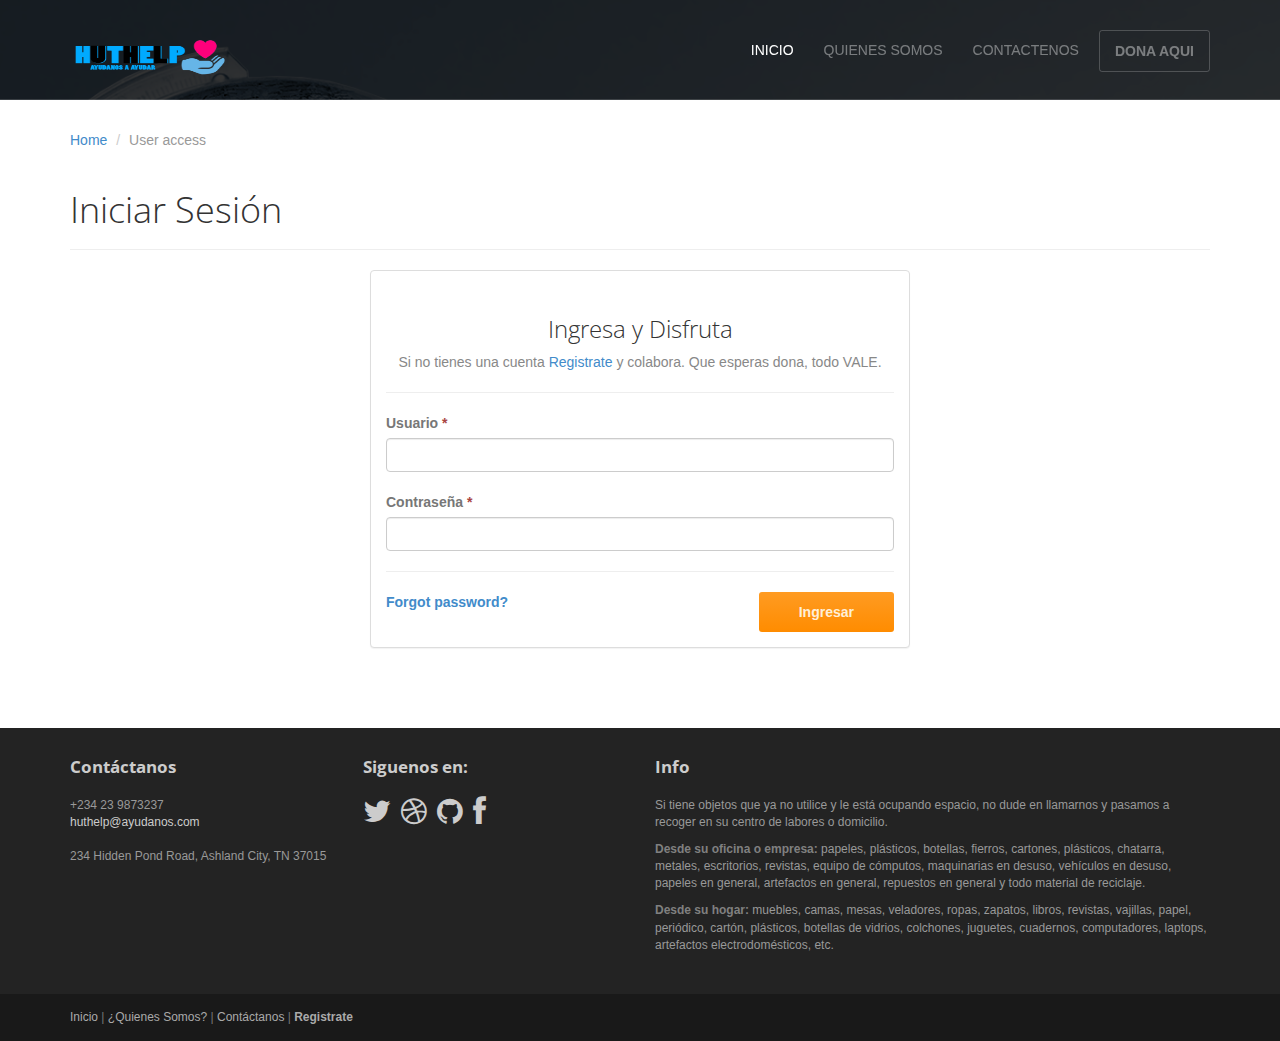
<file: Proyecto Donaciones/WebContent/signin.html>
<!DOCTYPE html>
<html lang="en">
<head>
	<meta charset="utf-8">
	<meta name="viewport"    content="width=device-width, initial-scale=1.0">
	<meta name="description" content="">
	
	
	<title>Iniciar Sesion - HUTHELP</title>
	<!-- este es el icono del logo de la pagina -->
	<link rel="shortcut icon" href="resources/assets/images/gt_favicon.png">
	<!-- usar api de google para el estilo de las letras -->
	<link rel="stylesheet" media="screen" href="http://fonts.googleapis.com/css?family=Open+Sans:300,400,700">
	<link rel="stylesheet" href="resources/assets/css/bootstrap.min.css">
	<link rel="stylesheet" href="resources/assets/css/font-awesome.min.css">

	<!-- Importando bootstrap y css para poder utilizarlos -->
	<link rel="stylesheet" href="resources/assets/css/bootstrap-theme.css" media="screen" >
	<link rel="stylesheet" href="resources/assets/css/main.css">

	
</head>

<body>
	<!-- Barra de navegacion fija -->
	<div class="navbar navbar-inverse navbar-fixed-top headroom" >
		<div class="container">
			<div class="navbar-header">
				<!-- Se transforma en boton cuando la pantalla se hace mas pequeña y jala los atributos del navbar-collapse -->
				<button type="button" class="navbar-toggle" data-toggle="collapse" data-target=".navbar-collapse"><span class="icon-bar"></span> <span class="icon-bar"></span> <span class="icon-bar"></span> </button>
				<!-- imagen del logo -->
				<a class="navbar-brand" href="index.html"><img width="158px" height="58px" src="resources/assets/images/LOGO_HUTHELP.png" alt="Progressus HTML5 template"></a>
			</div>
			<div class="navbar-collapse collapse">
			<!-- el navbar ocupa todo , y con nav pull-right le digo que empieze a llenar de derecha a izquierda -->
				<ul class="nav navbar-nav pull-right">
					<li class="active"><a href="index.html">INICIO</a></li>
					<li><a href="about.html">QUIENES SOMOS</a></li>
					
					<li><a href="contact.html">CONTACTENOS</a></li>
					<li><a class="btn" href="signin.html">DONA AQUI</a></li>
				</ul>
			</div><!--/.nav-collapse -->
		</div>
	</div> 
	<!-- /.navbar -->
	
	<!-- el secondary esta personalizado en el css para que no ocupe espacio -->
	<header id="head" class="secondary"></header>

	<!-- container -->
	<div class="container">
		<!-- Esta parte es para direccionar dentro de la pagina hacia otra ventana -->
		<ol class="breadcrumb">
			<li><a href="index.html">Home</a></li>
			<li class="active">User access</li>
		</ol>

		<div class="row">
			
			<!-- Contenido principal del articulo -->
			<article class="col-xs-12 maincontent">
				<header class="page-header">
					<h1 class="page-title">Iniciar Sesión</h1>
				</header>
				<!-- configurado para todos los tamaños en tamaño normal quite 3 a cada lado en tamaño pequeño quite 2 -->
				<div class="col-md-6 col-md-offset-3 col-sm-8 col-sm-offset-2">
					<div class="panel panel-default">
						<div class="panel-body">
							<h3 class="thin text-center">Ingresa y Disfruta</h3>
							<p class="text-center text-muted">Si no tienes una cuenta <a href="signup.html">Registrate</a> y colabora. Que esperas dona, todo VALE. </p>
							<hr>
							
							<form>
								<div class="top-margin">
									<label>Usuario <span class="text-danger">*</span></label>
									<input type="text" class="form-control" formaction="#{CRUDDonante.donante.usuDonante}">
								</div>
								<div class="top-margin">
									<label>Contraseña <span class="text-danger">*</span></label>
									<input type="password" class="form-control" formaction="#{CRUDDonante.donante.contraDonante}">
								</div>

								<hr>

								<div class="row">
									<div class="col-lg-8">
										<b><a href="">Forgot password?</a></b>
									</div>
									<!-- que el texto este en la izquierda(el buton) -->
									<div class="col-lg-4 text-right">
										<button class="btn btn-action" type="submit" formaction="#{CRUDDonante.IngresarDonante}">Ingresar</button>
									</div>
								</div>
							</form>
						</div>
					</div>

				</div>
				
			</article>
			<!-- /Article -->

		</div>
	</div>	<!-- /container -->
	
<!-- pie de pagina / top space significa espacio en la parte superior -->
	<footer id="footer" class="top-space">
<!-- footer1 esta aplicandole un estilo personalizado a ese div como el fondo en negro -->
		<div class="footer1">
			<div class="container">
			<!-- row es fila -->
				<div class="row">
					<!-- widget es para darle un tamaño y un color personalizado /pequeño -->
					<div class="col-md-3 widget">
						<h3 class="widget-title">Contáctanos</h3>
						<div class="widget-body">
							<p>+234 23 9873237<br>
								<a href="mailto:#">huthelp@ayudanos.com</a><br>
								<br>
								234 Hidden Pond Road, Ashland City, TN 37015
							</p>	
						</div>
					</div>

					<div class="col-md-3 widget">
						<h3 class="widget-title">Siguenos en: </h3>
						<div class="widget-body">
							<p class="follow-me-icons">
								<a href=""><i class="fa fa-twitter fa-2"></i></a>
								<a href=""><i class="fa fa-dribbble fa-2"></i></a>
								<a href=""><i class="fa fa-github fa-2"></i></a>
								<a href=""><i class="fa fa-facebook fa-2"></i></a>
							</p>	
						</div>
					</div>

					<div class="col-md-6 widget">
						<h3 class="widget-title">Info</h3>
						<div class="widget-body">
							<p>Si tiene objetos que ya no utilice y le está ocupando espacio, no dude en llamarnos y pasamos a recoger en su centro de labores o domicilio.</p>
							<p><strong style="color:gray;">Desde su oficina o empresa:</strong>
papeles, plásticos, botellas, fierros, cartones, plásticos, chatarra, metales, escritorios, revistas,  equipo de cómputos, maquinarias en desuso, vehículos en desuso, papeles en general, artefactos en general, repuestos en general y todo material de reciclaje.</p>
<p><strong style="color:gray;">Desde su hogar:</strong>
muebles, camas, mesas, veladores, ropas, zapatos, libros, revistas, vajillas, papel, periódico, cartón, plásticos, botellas de vidrios, colchones, juguetes, cuadernos, computadores, laptops, artefactos electrodomésticos, etc.</p>
						</div>
					</div>

				</div> <!-- /row of widgets -->
			</div>
		</div>
<!-- footer2 esta aplicandole un estilo personalizado a ese div como el fondo en negro -->
		<div class="footer2">
			<div class="container">
				<div class="row">
					
					<div class="col-md-6 widget">
						<div class="widget-body">
							<p class="simplenav">
								<a href="index.html">Inicio</a> | 
								<a href="about.html">¿Quienes Somos?</a> |
								<a href="contact.html">Contáctanos</a> |
								<b><a href="signup.html">Registrate</a></b>
							</p>
						</div>
					</div>


				</div> <!-- /row of widgets -->
			</div>
		</div>
	</footer>	
		




	<!-- Las bibliotecas de JavaScript se colocan al final del documento para que las páginas se carguen más rápido -->
	<script src="http://ajax.googleapis.com/ajax/libs/jquery/1.10.2/jquery.min.js"></script>
	<script src="http://netdna.bootstrapcdn.com/bootstrap/3.0.0/js/bootstrap.min.js"></script>
	<script src="resources/assets/js/headroom.min.js"></script>
	<script src="resources/assets/js/jQuery.headroom.min.js"></script>
	<script src="resources/assets/js/template.js"></script>
</body>
</html>
</file>
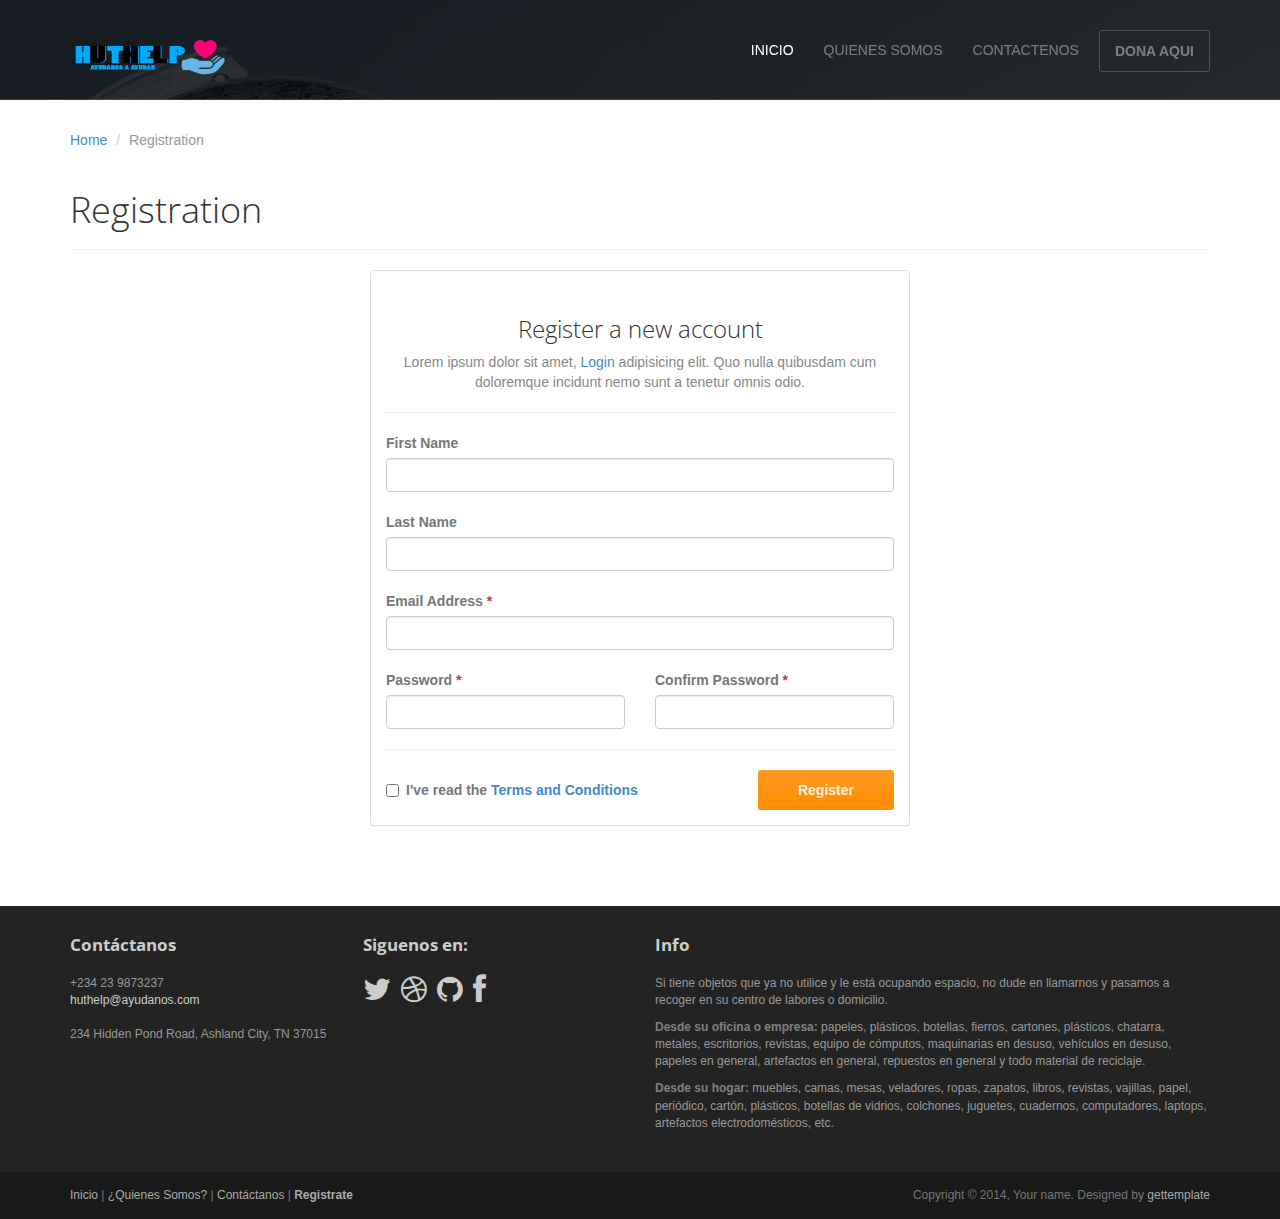
<file: Proyecto Donaciones/WebContent/signup.html>
<!DOCTYPE html>
<html lang="en">
<head>
	<meta charset="utf-8">
	<meta name="viewport"    content="width=device-width, initial-scale=1.0">
	<meta name="description" content="">

	
	<title>Registrarse - HUTHELP</title>
	<!-- este es el icono del logo de la pagina -->
	<link rel="shortcut icon" href="resources/assets/images/gt_favicon.png">
	<!-- usar api de google para el estilo de las letras -->
	<link rel="stylesheet" media="screen" href="http://fonts.googleapis.com/css?family=Open+Sans:300,400,700">
	<link rel="stylesheet" href="resources/assets/css/bootstrap.min.css">
	<link rel="stylesheet" href="resources/assets/css/font-awesome.min.css">

	<!-- Importando bootstrap y css para poder utilizarlos -->
	<link rel="stylesheet" href="resources/assets/css/bootstrap-theme.css" media="screen" >
	<link rel="stylesheet" href="resources/assets/css/main.css">


</head>

<body>
	<!-- Barra de navegacion fija -->
	<div class="navbar navbar-inverse navbar-fixed-top headroom" >
		<div class="container">
			<div class="navbar-header">
				<!-- Se transforma en boton cuando la pantalla se hace mas pequeña y jala los atributos del navbar-collapse -->
				<button type="button" class="navbar-toggle" data-toggle="collapse" data-target=".navbar-collapse"><span class="icon-bar"></span> <span class="icon-bar"></span> <span class="icon-bar"></span> </button>
				<!-- imagen del logo -->
				<a class="navbar-brand" href="index.html"><img width="158px" height="58px" src="resources/assets/images/LOGO_HUTHELP.png" alt="Progressus HTML5 template"></a>
			</div>
			<div class="navbar-collapse collapse">
			<!-- el navbar ocupa todo , y con nav pull-right le digo que empieze a llenar de derecha a izquierda -->
				<ul class="nav navbar-nav pull-right">
					<li class="active"><a href="index.html">INICIO</a></li>
					<li><a href="about.html">QUIENES SOMOS</a></li>
					
					<li><a href="contact.html">CONTACTENOS</a></li>
					<li><a class="btn" href="signin.html">DONA AQUI</a></li>
				</ul>
			</div><!--/.nav-collapse -->
		</div>
	</div> 
	<!-- /.navbar -->

	<header id="head" class="secondary"></header>

	<!-- container -->
	<div class="container">

		<ol class="breadcrumb">
			<li><a href="index.html">Home</a></li>
			<li class="active">Registration</li>
		</ol>

		<div class="row">
			
			<!-- Article main content -->
			<article class="col-xs-12 maincontent">
				<header class="page-header">
					<h1 class="page-title">Registration</h1>
				</header>
				
				<div class="col-md-6 col-md-offset-3 col-sm-8 col-sm-offset-2">
					<div class="panel panel-default">
						<div class="panel-body">
							<h3 class="thin text-center">Register a new account</h3>
							<p class="text-center text-muted">Lorem ipsum dolor sit amet, <a href="signin.html">Login</a> adipisicing elit. Quo nulla quibusdam cum doloremque incidunt nemo sunt a tenetur omnis odio. </p>
							<hr>

							<form>
								<div class="top-margin">
									<label>First Name</label>
									<input type="text" class="form-control">
								</div>
								<div class="top-margin">
									<label>Last Name</label>
									<input type="text" class="form-control">
								</div>
								<div class="top-margin">
									<label>Email Address <span class="text-danger">*</span></label>
									<input type="text" class="form-control">
								</div>

								<div class="row top-margin">
									<div class="col-sm-6">
										<label>Password <span class="text-danger">*</span></label>
										<input type="text" class="form-control">
									</div>
									<div class="col-sm-6">
										<label>Confirm Password <span class="text-danger">*</span></label>
										<input type="text" class="form-control">
									</div>
								</div>

								<hr>

								<div class="row">
									<div class="col-lg-8">
										<label class="checkbox">
											<input type="checkbox"> 
											I've read the <a href="page_terms.html">Terms and Conditions</a>
										</label>                        
									</div>
									<div class="col-lg-4 text-right">
										<button class="btn btn-action" type="submit">Register</button>
									</div>
								</div>
							</form>
						</div>
					</div>

				</div>
				
			</article>
			<!-- /Article -->

		</div>
	</div>	<!-- /container -->
	

	<footer id="footer" class="top-space">

		<div class="footer1">
			<div class="container">
				<div class="row">
					
					<div class="col-md-3 widget">
						<h3 class="widget-title">Contáctanos</h3>
						<div class="widget-body">
							<p>+234 23 9873237<br>
								<a href="mailto:#">huthelp@ayudanos.com</a><br>
								<br>
								234 Hidden Pond Road, Ashland City, TN 37015
							</p>	
						</div>
					</div>

					<div class="col-md-3 widget">
						<h3 class="widget-title">Siguenos en: </h3>
						<div class="widget-body">
							<p class="follow-me-icons">
								<a href=""><i class="fa fa-twitter fa-2"></i></a>
								<a href=""><i class="fa fa-dribbble fa-2"></i></a>
								<a href=""><i class="fa fa-github fa-2"></i></a>
								<a href=""><i class="fa fa-facebook fa-2"></i></a>
							</p>	
						</div>
					</div>

					<div class="col-md-6 widget">
						<h3 class="widget-title">Info</h3>
						<div class="widget-body">
							<p>Si tiene objetos que ya no utilice y le está ocupando espacio, no dude en llamarnos y pasamos a recoger en su centro de labores o domicilio.</p>
							<p><strong style="color:gray;">Desde su oficina o empresa:</strong>
papeles, plásticos, botellas, fierros, cartones, plásticos, chatarra, metales, escritorios, revistas,  equipo de cómputos, maquinarias en desuso, vehículos en desuso, papeles en general, artefactos en general, repuestos en general y todo material de reciclaje.</p>
<p><strong style="color:gray;">Desde su hogar:</strong>
muebles, camas, mesas, veladores, ropas, zapatos, libros, revistas, vajillas, papel, periódico, cartón, plásticos, botellas de vidrios, colchones, juguetes, cuadernos, computadores, laptops, artefactos electrodomésticos, etc.</p>
						</div>
					</div>

				</div> <!-- /row of widgets -->
			</div>
		</div>

		<div class="footer2">
			<div class="container">
				<div class="row">
					
					<div class="col-md-6 widget">
						<div class="widget-body">
							<p class="simplenav">
								<a href="index.html">Inicio</a> | 
								<a href="about.html">¿Quienes Somos?</a> |
								<a href="contact.html">Contáctanos</a> |
								<b><a href="signup.html">Registrate</a></b>
							</p>
						</div>
					</div>

					<div class="col-md-6 widget">
						<div class="widget-body">
							<p class="text-right">
								Copyright &copy; 2014, Your name. Designed by <a href="http://gettemplate.com/" rel="designer">gettemplate</a> 
							</p>
						</div>
					</div>

				</div> <!-- /row of widgets -->
			</div>
		</div>
	</footer>	
		




	<!-- JavaScript libs are placed at the end of the document so the pages load faster -->
	<script src="http://ajax.googleapis.com/ajax/libs/jquery/1.10.2/jquery.min.js"></script>
	<script src="http://netdna.bootstrapcdn.com/bootstrap/3.0.0/js/bootstrap.min.js"></script>
	<script src="resources/assets/js/headroom.min.js"></script>
	<script src="resources/assets/js/jQuery.headroom.min.js"></script>
	<script src="resources/assets/js/template.js"></script>
</body>
</html>
</file>
<file: Proyecto Donaciones/WebContent/resources/assets/css/main.css>
/* Header */
#head { background:#181015 url( ../images/bann.png) no-repeat; background-size: cover; min-height:520px; text-align: center; padding-top:240px; color:white; font-family:"Open sans", Helvetica, Arial; font-weight:300; }
#head.secondary { height:100px; min-height: 100px; padding-top:0px; }
	#head .lead { font-family:"Open sans", Helvetica, Arial; font-size:44px; margin-bottom:6px; color:white; line-height:1.15em; } 
	#head .tagline { color:rgba(255,255,255,0.75); margin-bottom:25px; }
		#head .tagline a { color:#fff; } 
	#head .btn { margin-bottom:10px;}
	#head .btn-default { text-shadow: none; background:transparent; color:rgba(255,255,255,.5); -webkit-box-shadow:inset 0px 0px 0px 3px rgba(255,255,255,.5); -moz-box-shadow:inset 0px 0px 0px 3px rgba(255,255,255,.5); box-shadow:inset 0px 0px 0px 3px rgba(255,255,255,.5); background: transparent; }
		#head .btn-default:hover,
		#head .btn-default:focus { color:rgba(255,255,255,.8); -webkit-box-shadow:inset 0px 0px 0px 3px rgba(255,255,255,.8); -moz-box-shadow:inset 0px 0px 0px 3px rgba(255,255,255,.8); box-shadow:inset 0px 0px 0px 3px rgba(255,255,255,.8); background: transparent; }
		#head .btn-default:active, 
		#head .btn-default.active { color:#fff; -webkit-box-shadow:inset 0px 0px 0px 3px #fff; -moz-box-shadow:inset 0px 0px 0px 3px #fff; box-shadow:inset 0px 0px 0px 3px #fff; background: transparent; }

@media (max-width: 767px) {
	#head { min-height:420px; padding-top:160px; }
	#head .lead { font-size: 34px; }
}


/* Autohide navbar */
.slideUp { top:-100px; }
.headroom { -webkit-transition: all 0.4s ease-out; -moz-transition: all 0.4s ease-out; -o-transition: all 0.4s ease-out; transition: all 0.4s ease-out; }


/* Highlights (in jumbotron in most cases) */
.highlight { margin-top:40px; }
	.h-caption { text-align: center; } 
	.h-caption i { display:block; font-size: 54px; color:#382526; margin-bottom:36px; }
	.h-caption h4 { color:#382526; font-size: 16px; font-weight: bold; margin-bottom:20px; }
	.h-body { }


/* Typography */
h1, h2, h3, h4, h5, h6 { font-family:"Open sans", Helvetica, Arial; }
h1, .h1, h2, .h2, h3, .h3 { margin-top:30px; } 
blockquote { font-style: italic; font-family: Georgia; color:#999; margin:30px 0 30px; }
label { color: #777; }
.thin { font-weight:300; }
.page-title { margin-top:20px; font-weight:300; }
.text-muted { color:#888; }
.breadcrumb { background:none; padding:0; margin:30px 0 0px 0; }
ul.list-spaces li{ margin-bottom:10px; }

/* Helpers */
.container-full { margin: 0 auto; width: 100%; }
.top-space { margin-top: 60px; }
.top-margin { margin-top:20px; }

img { max-width:100%; }
img.pull-right { margin-left: 10px; }
img.pull-left { margin-right: 10px; }
#map { width:100%; height:280px; }
#social { margin-top:50px; margin-bottom:50px; }
	#social .wrapper { width:340px; margin:0 auto; }

/* Main content block */
.maincontent { }

/* Sidebars */
.sidebar { padding-top:36px; padding-bottom:30px; }
	.sidebar .widget { margin-bottom:20px; }
	.sidebar h1, .sidebar .h1, .sidebar h2, .sidebar .h2, .sidebar h3, .sidebar .h3 { margin-top:20px; } 

/* Footer */
.footer1 { background: #232323; padding: 30px 0 0 0; font-size: 12px; color: #999; }
	.footer1 a { color: #ccc; }
		.footer1 a:hover {color: #fff; }
	.footer1 .widget { margin-bottom:30px; }		
	.footer1 .widget-title { font-size: 17px; font-weight: bold; color: #ccc; margin: 0 0 20px; }
	.footer1 .entry-meta { border-top: 1px solid #ccc; border-bottom: 1px solid #ccc; margin: 0 0 35px 0; padding: 2px 0; color: #888888; font-size: 12px; font-size: 0.75rem; }
		.footer1 .entry-meta a { color: #333333; }
		.footer1 .entry-meta .meta-in { border-top: 1px solid #ccc; border-bottom: 1px solid #ccc; padding: 10px 0; }
	.follow-me-icons { font-size:30px; }		
		.follow-me-icons i { float:left; margin:0 10px 0 0; }		

.footer2 { background: #191919; padding: 15px 0; color: #777; font-size: 12px; }
	.footer2 a { color: #aaa; }
		.footer2 a:hover { color: #fff; }
		.footer2 p { margin: 0; }

	.widget-simplenav { margin-left:-5px; }		
	.widget-simplenav a{ margin:0 5px; }
</file>
<file: Proyecto Donaciones/WebContent/engine1/style.css>
/* bottom center */
#wowslider-container1  .ws_bullets {
    top: 5px;
    right: 10px;
}
#wowslider-container1 .ws_bullets .ws_bulframe {
	top: 20px;
}
#wowslider-container1 .ws_bullets .ws_bulframe {
	top: 20px;
}
#wowslider-container1 { 
/*	overflow: hidden; */
	zoom: 1; 
	position: relative; 
	width:970px;
	height:370px;
	margin:0 auto 37px auto;
	z-index:100;
	background-image: url(./bg.png);
}
#wowslider-container1 .ws_frame{
	display:block;
	position: absolute;
	left:5px;
	top:5px;
	width:944px;
	height:344px;
	border:solid 8px black;
	z-index:5;
	opacity:0.3;
	filter:progid:DXImageTransform.Microsoft.Alpha(opacity=30);
}
#wowslider-container1 .ws_shadow{
	width:100%;
	background: url(./shadow.png) left 100%;
	height:93px;
	position: absolute;
	left:0;
	bottom:-37px;
	z-index:-1;
}
#wowslider-container1 .ws_images{
	position: absolute;
	left:5px;
	top:5px;
	width:960px;
	height:360px;
	overflow:hidden;
}
#wowslider-container1 .ws_images a{
	color:transparent;
}

#wowslider-container1 .ws_images img{
	top:0;
	left:0;
	border:none 0;
}
#wowslider-container1 a{ 
	text-decoration: none; 
	outline: none; 
	border: none; 
}

#wowslider-container1  .ws_bullets { 
	font-size: 0px; 
	padding: 10px; 
	float: left;
	position:absolute;
	z-index:70;
}
#wowslider-container1  .ws_bullets div{
	position:relative;
	float:left;
}
#wowslider-container1 .ws_bullets a { 
	margin: 0;
	width:16px;
	height:15px;
	background: url(./bullet.png) left top;
	float: left; 
	text-indent: -1000px; 
	position:relative;
}
#wowslider-container1 .ws_bullets a:hover{ 
	background-position: -16px 0;
}
#wowslider-container1 .ws_bullets a.ws_selbull{
	background-position: right top;
}
#wowslider-container1 .ws_bullets a.ws_overbull{
	background-position: 50% top;
}
#wowslider-container1 .ws_bullets a:hover{
	background-position: 50% top;
}
#wowslider-container1 a.ws_next, #wowslider-container1 a.ws_prev {
	position:absolute;
	display:block;
	top:50%;
	margin-top:-28px;
	z-index:60;
	height: 56px;
	width: 29px;
	background-image: url(./arrows.png);
}
#wowslider-container1 a.ws_next{
	background-position: 100% 0; 
	right:-24px;
}
#wowslider-container1 a.ws_prev {
	left:-24px;
	background-position: 0 0; 
}
#wowslider-container1 .ws-title{
	position: absolute;
	bottom:18px;
	left: 18px;
	margin-right:23px;
	z-index: 50;
	padding:5px;
	color: #FFF;
	background:#000;
    font-family: Tahoma,Arial,Helvetica;
	font-size: 14px;
	opacity:0.6;
	filter:progid:DXImageTransform.Microsoft.Alpha(opacity=80);	
}
#wowslider-container1 .ws-title div{
	padding-top:5px;
	font-size: 12px;
}#wowslider-container1 .ws_bullets  a img{
	text-indent:0;
	display:block;
	top:15px;
	left:-120px;
	visibility:hidden;
	position:absolute;
    -moz-box-shadow: 0 0 5px #999999;
    box-shadow: 0 0 5px #999999;
    border: 5px solid #FFFFFF;
}
#wowslider-container1 .ws_bullets a:hover img{
	visibility:visible;
}

#wowslider-container1 .ws_bulframe div div{
	height:90px;
	overflow:visible;
	position:relative;
}
#wowslider-container1 .ws_bulframe div {
	left:0;
	overflow:hidden;
	position:relative;
	width:240px;
}
#wowslider-container1  .ws_bullets .ws_bulframe{
	display:none;
	overflow:visible;
	position:absolute;
	cursor:pointer;
    -moz-box-shadow: 0 0 5px #999999;
    box-shadow: 0 0 5px #999999;
    border: 5px solid #FFFFFF;
}
#wowslider-container1 .ws_bulframe span{
	display:block;
	position:absolute;
	top:-11px;
	margin-left:-5px;
	left:120px;
	background:url(./triangle.png);
	width:15px;
	height:6px;
}
</file>
